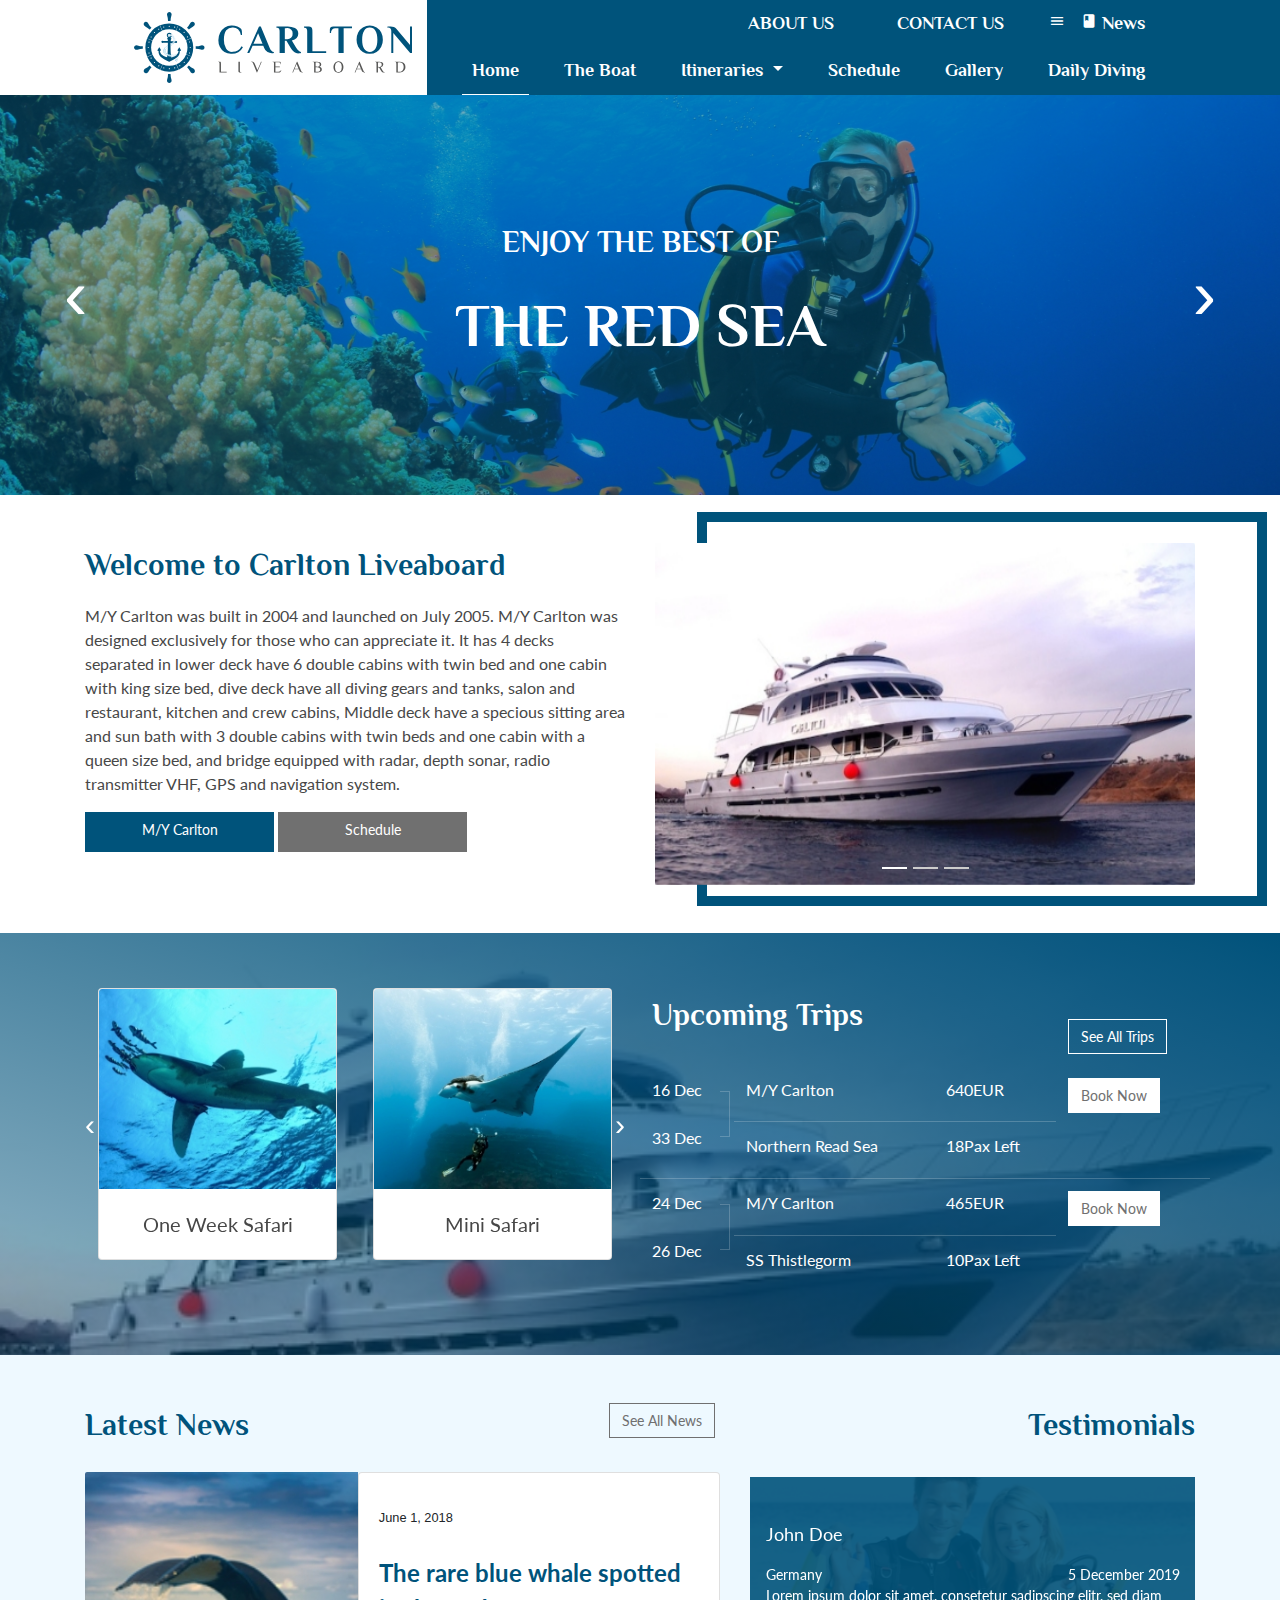
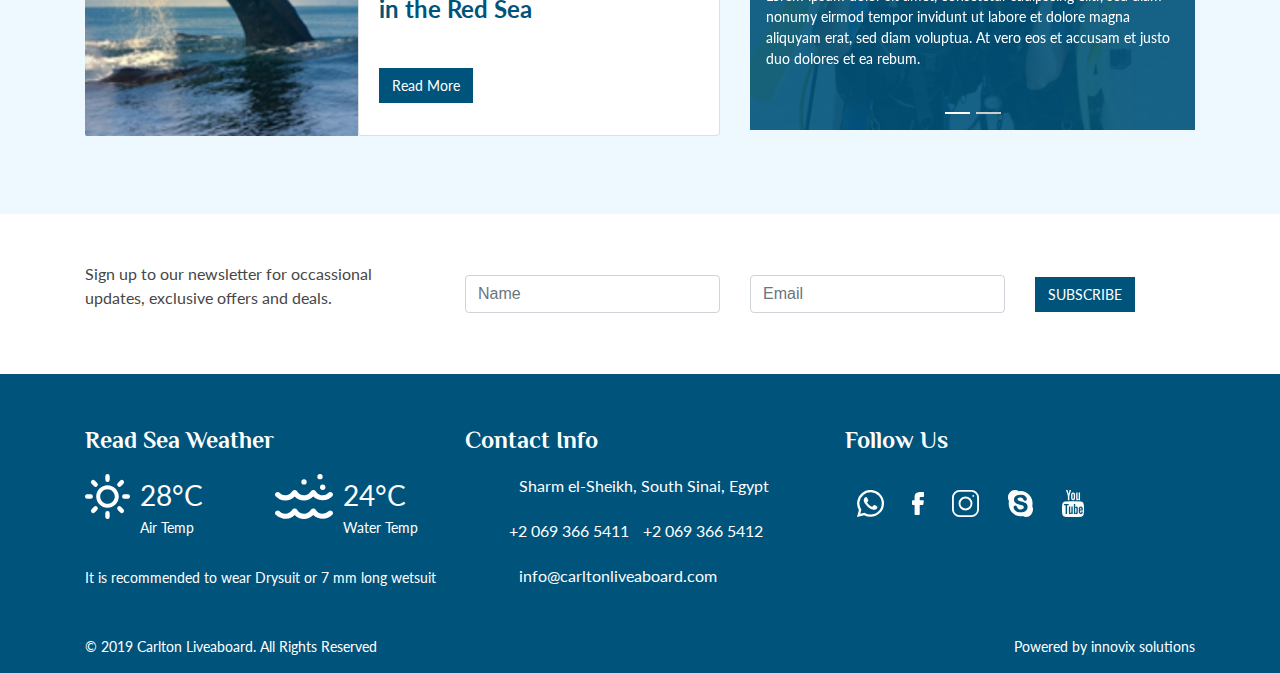
<file: carlton/index.html>
<!DOCTYPE html>

<html xmlns="http://www.w3.org/1999/xhtml">

<head>

    <!-- <link href="css/bootstrap.min.css" type="text/css" rel="stylesheet" /> -->
    <link rel="stylesheet" href="https://stackpath.bootstrapcdn.com/bootstrap/4.4.1/css/bootstrap.min.css" integrity="sha384-Vkoo8x4CGsO3+Hhxv8T/Q5PaXtkKtu6ug5TOeNV6gBiFeWPGFN9MuhOf23Q9Ifjh"
        crossorigin="anonymous">
    <link href="https://fonts.googleapis.com/icon?family=Material+Icons" rel="stylesheet">
    <link href="https://fonts.googleapis.com/css?family=Philosopher&display=swap" rel="stylesheet">
    <link href="https://fonts.googleapis.com/css?family=Lato&display=swap" rel="stylesheet">
    <link rel="stylesheet" href="css/owl.carousel.min.css">
    <link rel="stylesheet" href="css/owl.theme.default.min.css">
    <link href="css/carltonStyle.css" rel="stylesheet">
    <link href="css/responsive-md.css" rel="stylesheet">
    <link href="css/responsive-sm.css" rel="stylesheet">
    <meta name="viewport" content="width=device-width, initial-scale=1">

    <title>Carlton-Liveaboard</title>

    <link rel="apple-touch-icon" sizes="180x180" href="images/favicon/apple-touch-icon.png">
    <link rel="icon" type="image/png" sizes="32x32" href="images/favicon/favicon-32x32.png">
    <link rel="icon" type="image/png" sizes="16x16" href="images/favicon/favicon-16x16.png">
    <link rel="manifest" href="images/favicon/site.webmanifest">
    <link rel="mask-icon" href="images/favicon/safari-pinned-tab.svg" color="#5bbad5">
    <link rel="shortcut icon" href="images/favicon/favicon.ico">
    <meta name="apple-mobile-web-app-title" content="Carlton">
    <meta name="application-name" content="Carlton">
    <meta name="msapplication-TileColor" content="#ffc40d">
    <meta name="msapplication-config" content="images/favicon/browserconfig.xml">
    <meta name="theme-color" content="#ffffff">

</head>

<body>

    <!-- NavBar Section -->
    <div class="container-fluid">
        <nav class="navbar navbar-expand-lg">
            <div class="logo col-md-4 text-lg-right white-bg">
                <img src="images/Logo.svg" />
            </div>
            <div class="blue-bg">
                <button class="navbar-toggler" type="button" data-toggle="collapse" data-target="#navbarDropdown">
                    <img src="images/menu-icon.svg" />
                </button>
                <div class="collapse navbar-collapse" id="navbarDropdown">
                    <ul class="navbar-nav">
                        <li class="nav-item">
                            <a class="nav-link" href="#">
                                <img src="images/about-icon.svg" />ABOUT US</a>
                        </li>
                        <li class="nav-item">
                            <a class="nav-link" href="contact-us.html">
                                <img src="images/GPS-icon.svg" />CONTACT US</a>
                        </li>
                        <li class="nav-item">
                            <a class="nav-link" href="#">
                                <i class="material-icons">menu_book</i>
                                News</a>
                        </li>
                    </ul>
                    <ul class="navbar-nav">
                        <li class="nav-item">
                            <a class="nav-link current" href="#">Home</a>
                        </li>
                        <li class="nav-item">
                            <a class="nav-link" href="boat.html">The Boat</a>
                        </li>
                        <li class="nav-item dropdown">
                            <a class="nav-link dropdown-toggle" href="#" data-toggle="dropdown">
                                Itineraries
                            </a>
                            <div class="dropdown-menu">
                                <a class="dropdown-item" href="north.html">North</a>
                                <a class="dropdown-item" href="#">somthing</a>
                                <a class="dropdown-item" href="#">Something else here</a>
                            </div>
                        </li>
                        <li class="nav-item">
                            <a class="nav-link" href="schedule.html">Schedule</a>
                        </li>
                        <li class="nav-item">
                            <a class="nav-link" href="#">Gallery</a>
                        </li>
                        <li class="nav-item">
                            <a class="nav-link" href="daily-diving.html">Daily Diving</a>
                        </li>
                    </ul>
                </div>
            </div>
        </nav>
    </div>


    <!-- Main Section -->
    <div class="main-carousel">
        <div class="one-item owl-carousel owl_dots-none overlay owl_nav-block">
            <div class="item">
                <img src="images/mainBg.jpg">
                <div class="carousel-caption title-font center-text">
                    <p>ENJOY THE BEST OF</p>
                    <strong>THE RED SEA</strong>
                </div>
            </div>
            <div class="item">
                <img src="images/mainBg.jpg">
                <div class="carousel-caption title-font center-text">
                    <p>ENJOY THE BEST OF</p>
                    <strong>THE RED SEA</strong>
                </div>
            </div>
        </div>
    </div>


    <!-- Welcome Section -->
    <section class="container welcome-section py-5">
        <div class="row">
            <div class="col-lg-6">
                <p class="title-font">Welcome to Carlton Liveaboard</p>
                <p class="content-font">
                    M/Y Carlton was built in 2004 and launched on July 2005. M/Y Carlton was designed exclusively for those who can appreciate
                    it. It has 4 decks separated in lower deck have 6 double cabins with twin bed and one cabin with king
                    size bed, dive deck have all diving gears and tanks, salon and restaurant, kitchen and crew cabins, Middle
                    deck have a specious sitting area and sun bath with 3 double cabins with twin beds and one cabin with
                    a queen size bed, and bridge equipped with radar, depth sonar, radio transmitter VHF, GPS and navigation
                    system.
                </p>
                <a href="#" class="btn-wide btn btn-radius-non btn-blue">M/Y Carlton</a>
                <a href="#" class="btn-wide btn btn-radius-non btn-gray">Schedule</a>
            </div>
            <div class="one-item-dots owl-carousel center-dots owl_dots-block carlton-carousel col-md-6">
                <div class="item">
                    <img src="images/carlton.jpg">
                </div>
                <div class="item">
                    <img src="images/carlton.jpg">
                </div>
                <div class="item">
                    <img src="images/carlton.jpg">
                </div>
            </div>
        </div>
    </section>

    <!-- Trips Section -->
    <div class="tripsSection py-5">
        <section class="container">
            <div class="row">
                <div class="col-lg-6">
                    <div class="two-item trips-carousel owl-carousel owl_dots-none owl_nav-block">
                        <div class="item">
                            <a href="#" class="btn">
                                <div class="card">
                                    <img src="images/shark.jpg" class="card-img-top">
                                    <div class="card-body content-font">One Week Safari</div>
                                </div>
                            </a>
                        </div>
                        <div class="item">
                            <a href="#" class="btn">
                                <div class="card">
                                    <img src="images/manta.jpg" class="card-img-top">
                                    <div class="card-body content-font">Mini Safari</div>
                                </div>
                            </a>
                        </div>
                        <div class="item">
                            <a href="#" class="btn">
                                <div class="card">
                                    <img src="images/manta.jpg" class="card-img-top">
                                    <div class="card-body content-font">Mini Safari</div>
                                </div>
                            </a>
                        </div>
                    </div>
                </div>
                <div class="col-lg-6 p-0">
                    <table class="table table-borderless">
                        <thead>
                            <tr>
                                <th colspan="2">
                                    <p class="title-font">Upcoming Trips</p>
                                </th>
                                <th></th>
                                <th>
                                    <a href="#" class="btn-ghost btn btn-radius-non">See All Trips</a>
                                </th>
                            </tr>
                        </thead>
                        <tbody class="content-font">
                            <tr>
                                <td rowspan="2">
                                    <p>
                                        <span>16 Dec</span>
                                        <br/>
                                        <br/>
                                        <span>33 Dec</span>
                                </td>
                                <td>M/Y Carlton</td>
                                <td>640EUR</td>
                                <td rowspan="2">
                                    <button class="btn btn-radius-non btn-white">Book Now</button>
                                </td>
                            </tr>
                            <tr>
                                <td>Northern Read Sea</td>
                                <td>18Pax Left</td>
                            </tr>
                            <tr>
                                <td rowspan="2">
                                    <p>
                                        <span>24 Dec</span>
                                        <br/>
                                        <br/>
                                        <span>26 Dec</span>
                                    </p>
                                </td>
                                <td>M/Y Carlton</td>
                                <td>465EUR</td>
                                <td rowspan="2">
                                    <button class="btn btn-radius-non btn-white">Book Now</button>
                                </td>
                            </tr>
                            <tr>
                                <td>SS Thistlegorm</td>
                                <td>10Pax Left</td>
                            </tr>
                        </tbody>
                    </table>
                </div>
            </div>
        </section>
    </div>

    <!-- Latest News Section -->
    <div class="lightblue-bg">
        <div class="container py-5">
            <div class="latest-news display-flex row">
                <div class="col-lg-7">
                    <div class="latest-news-header display-flex pb-2">
                        <p class="title-font">Latest News</p>
                        <a href="#" class="btn-ghost btn btn-radius-non">See All News</a>
                    </div>
                    <div class="display-flex news-card">
                        <img src="images/whale.jpg">
                        <div class="card">
                            <div class="card-body">
                                <small class="arial-16">June 1, 2018</small>
                                <br/>
                                <p class="content-font">The rare blue whale spotted in the Red Sea</p>
                                <br/>
                                <a href="#" class="btn btn-radius-non btn-blue">Read More</a>
                            </div>
                        </div>
                    </div>
                </div>
                <div class="col-lg-5">
                    <div class="testimonial">
                        <p class="title-font text-end">Testimonials</p>
                        <div class="testimonials-carousel">
                            <div class="one-item-dots owl-carousel center-dots overlay owl_dots-block">
                                <div class="item content-font">
                                    <img src="images/testimonialsBg.jpg" />
                                    <div class="center-text content-font px-3">
                                        <p>John Doe</p>
                                        <div class="display-flex">
                                            <span>Germany</span>
                                            <span>5 December 2019</span>
                                        </div>
                                        <p>
                                            Lorem ipsum dolor sit amet, consetetur sadipscing elitr, sed diam nonumy eirmod tempor invidunt ut labore et dolore magna
                                            aliquyam erat, sed diam voluptua. At vero eos et accusam et justo duo dolores
                                            et ea rebum.
                                        </p>
                                    </div>
                                </div>
                                <div class="item content-font">
                                    <img src="images/testimonialsBg.jpg" />
                                    <div class="center-text content-font px-3">
                                        <p>John Doe</p>
                                        <div class="display-flex">
                                            <span>Germany</span>
                                            <span>5 December 2019</span>
                                        </div>
                                        <p>
                                            Lorem ipsum dolor sit amet, consetetur sadipscing elitr, sed diam nonumy eirmod tempor invidunt ut labore et dolore magna
                                            aliquyam erat, sed diam voluptua. At vero eos et accusam et justo duo dolores
                                            et ea rebum.
                                        </p>
                                    </div>
                                </div>
                            </div>
                        </div>
                    </div>

                </div>
            </div>
        </div>
    </div>

    <!-- Subscrib Section -->
    <div class="container py-5">
        <div class="row">
            <form class="form-inline w-100">
                <div class="form-group content-font col-lg-4">
                    <p class="content-font">
                        Sign up to our newsletter for occassional updates, exclusive offers and deals.
                    </p>
                </div>
                <div class="form-group form-input py-2 col-lg-3">
                    <input type="text" placeholder="Name" class="form-control" />
                </div>
                <div class="form-group form-input py-2 col-lg-3">
                    <input type="email" placeholder="Email" class="form-control" />
                </div>
                <div class="form-group subscribe-btn col-2">
                    <button class="btn btn-radius-non btn-blue">SUBSCRIBE</button>
                </div>
            </form>
        </div>
    </div>

    <!-- Footer Section -->
    <footer>
        <div class="container">
            <div class="row">
                <div class="weather col-lg-4 py-5">
                    <p class="title-font">Read Sea Weather</p>
                    <div class="row">
                        <div class="col-sm-6 width-inherit">
                            <div class="air-temp">
                                <div>
                                    <img src="images/sun-icon.svg" />
                                </div>
                                <div class="degree">
                                    <p class="content-font">28°C</p>
                                    <small class="content-font">Air Temp</small>
                                </div>
                            </div>
                        </div>
                        <div class="col-sm-6 width-inherit">
                            <div class="water-temp">
                                <div>
                                    <img src="images/water-icon.svg" />
                                </div>
                                <div class="degree">
                                    <p class="content-font">24°C</p>
                                    <small class="content-font">Water Temp</small>
                                </div>
                            </div>
                        </div>
                    </div>
                    <small class="lato-14">It is recommended to wear Drysuit or 7 mm long wetsuit</small>
                </div>
                <div class="col-lg-4 pt-5">
                    <p class="title-font">Contact Info</p>
                    <div class="contact content-font">
                        <a href="#">
                            <img src="images/GPS-icon.svg" />
                            <span>Sharm el-Sheikh, South Sinai, Egypt</span>
                        </a>
                        <div>
                            <img src="images/phone-icon.svg" />
                            <span>+2 069 366 5411</span>
                            <span>+2 069 366 5412</span>
                        </div>
                        <a href="#">
                            <img src="images/message-icon.svg" />
                            <span>info@carltonliveaboard.com</span>
                        </a>
                    </div>
                </div>
                <div class="col-lg-4 followUs pt-5">
                    <p class="title-font">Follow Us</p>
                    <div class="followus-content py-3">
                        <a href="#">
                            <img src="images/whatsapp-icon.svg" />
                        </a>
                        <a href="#">
                            <img src="images/facebook-icon.svg" />
                        </a>
                        <a href="#">
                            <img src="images/insta-icon.svg" />
                        </a>
                        <a href="#">
                            <img src="images/skype-icon.svg" />
                        </a>
                        <a href="#">
                            <img src="images/youtube-icon.svg" />
                        </a>
                    </div>
                </div>
            </div>
            <div class="copyright">
                <div class="display-flex w-100 mt-5 content-font">
                    <div class="order-2 order-md-1">
                        <p>© 2019 Carlton Liveaboard. All Rights Reserved</p>
                    </div>
                    <div class="order-1 order-md-2">
                        <a href="#" target="_blank">Powered by innovix solutions</a>
                    </div>
                </div>
            </div>
        </div>
    </footer>


    <script src="js/jquery.js"></script>
    <script src="js/bootstrap.min.js"></script>
    <script src="js/owl.carousel.min.js"></script>
    <script>
        $(document).ready(function () {
            $(".navbar-toggler").click(function () {
                $(".collapse").collapse('toggle');
            });
            $('.one-item').owlCarousel({
                margin: 10,
                responsiveClass: true,
                responsive: {
                    0: {
                        items: 1
                    },
                    1000: {
                        items: 1
                    }
                }
            });
            $('.one-item-dots').owlCarousel({
                items: 1,
                margin: 10,
                autoplay: true,
                autoHeight: true
            });
            // $('.one-item-dots').owlCarousel({
            //     autoplay: true,
            //     margin: 10,

            //     responsiveClass: true,
            //     responsive: {
            //         0: {
            //             items: 1
            //         }
            //     }
            // });
            $('.two-item').owlCarousel({

                margin: 10,
                responsiveClass: true,
                responsive: {
                    0: {
                        items: 1,
                        nav: true
                    },
                    600: {
                        items: 2,
                        nav: true
                    }
                }
            })
        });

    </script>
</body>

</html>
</file>
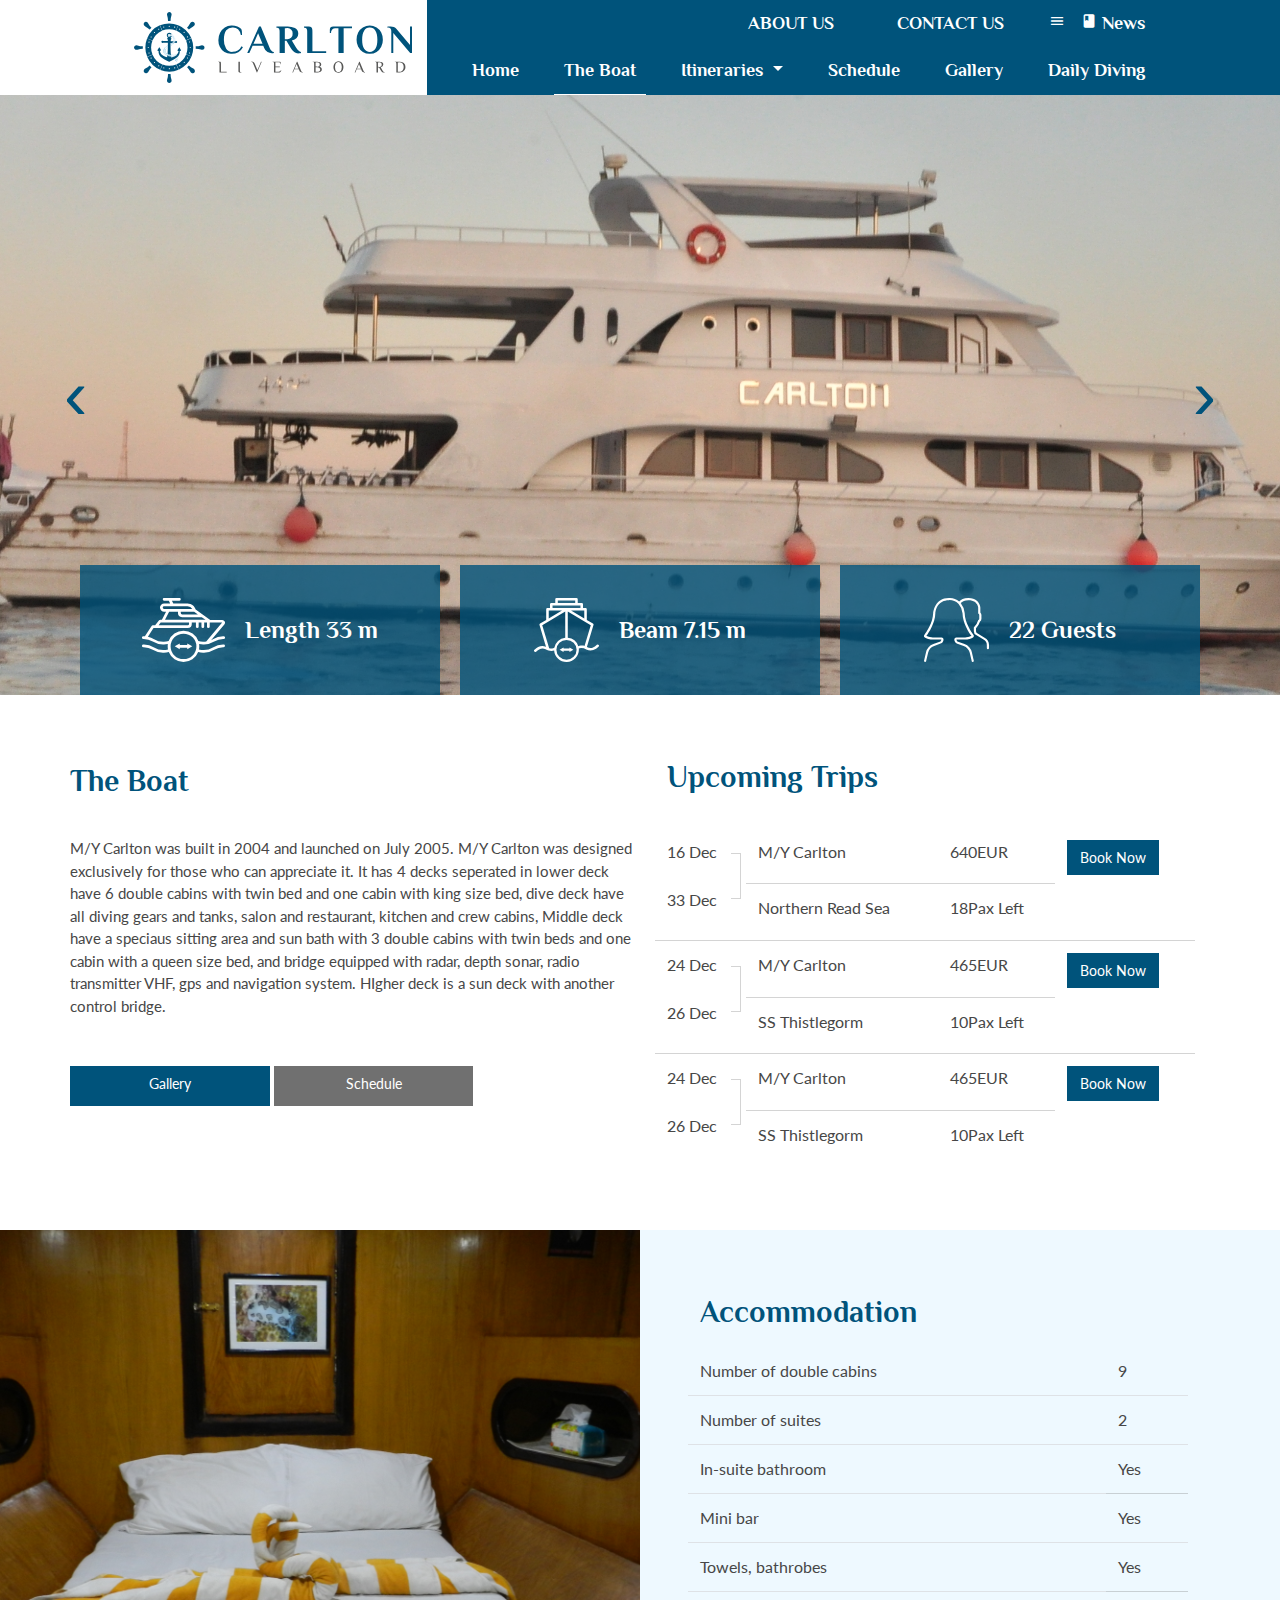
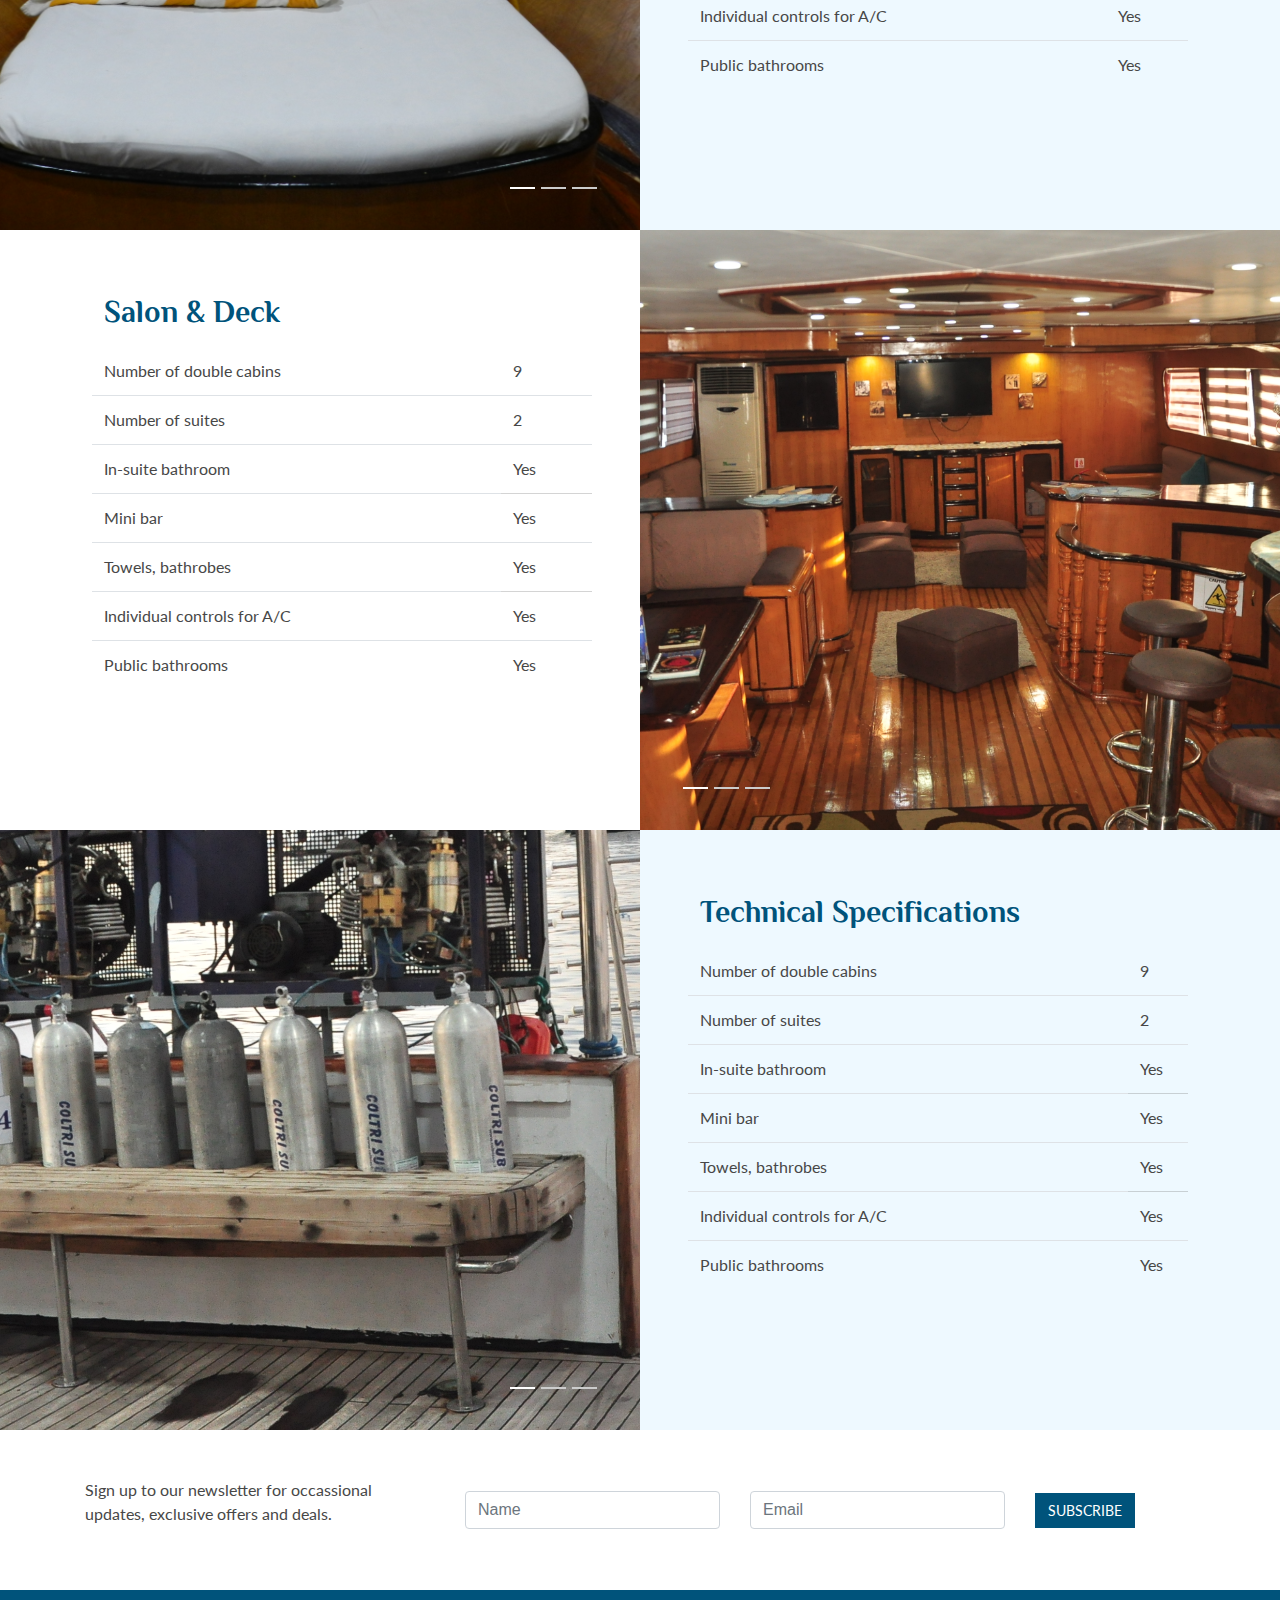
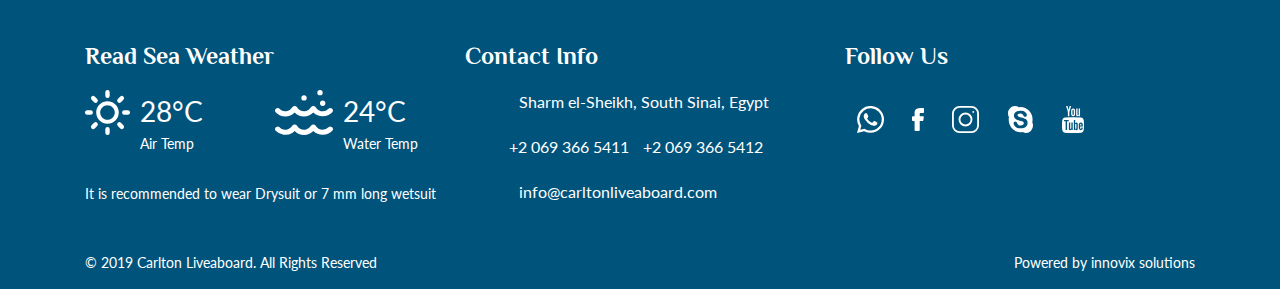
<file: carlton/boat.html>
<!DOCTYPE html>

<html xmlns="http://www.w3.org/1999/xhtml">

<head>
    <!-- <link href="css/bootstrap.min.css" type="text/css" rel="stylesheet" /> -->
    <link rel="stylesheet" href="https://stackpath.bootstrapcdn.com/bootstrap/4.4.1/css/bootstrap.min.css" integrity="sha384-Vkoo8x4CGsO3+Hhxv8T/Q5PaXtkKtu6ug5TOeNV6gBiFeWPGFN9MuhOf23Q9Ifjh"
        crossorigin="anonymous">
    <link href="https://fonts.googleapis.com/icon?family=Material+Icons" rel="stylesheet">
    <link href="https://fonts.googleapis.com/css?family=Philosopher&display=swap" rel="stylesheet">
    <link href="https://fonts.googleapis.com/css?family=Lato&display=swap" rel="stylesheet">
    <link rel="stylesheet" href="css/owl.carousel.min.css">
    <link rel="stylesheet" href="css/owl.theme.default.min.css">
    <link href="css/carltonStyle.css" rel="stylesheet">
    <link href="css/boatStyle.css" rel="stylesheet">
    <link href="css/responsive-md.css" rel="stylesheet">
    <link href="css/responsive-sm.css" rel="stylesheet">
    <meta name="viewport" content="width=device-width, initial-scale=1">

    <title>The Boat</title>


    <link rel="apple-touch-icon" sizes="180x180" href="images/favicon/apple-touch-icon.png">
    <link rel="icon" type="image/png" sizes="32x32" href="images/favicon/favicon-32x32.png">
    <link rel="icon" type="image/png" sizes="16x16" href="images/favicon/favicon-16x16.png">
    <link rel="manifest" href="images/favicon/site.webmanifest">
    <link rel="mask-icon" href="images/favicon/safari-pinned-tab.svg" color="#5bbad5">
    <link rel="shortcut icon" href="images/favicon/favicon.ico">
    <meta name="apple-mobile-web-app-title" content="Carlton">
    <meta name="application-name" content="Carlton">
    <meta name="msapplication-TileColor" content="#ffc40d">
    <meta name="msapplication-config" content="images/favicon/browserconfig.xml">
    <meta name="theme-color" content="#ffffff">

</head>

<body>

    <!-- NavBar Section -->
    <div class="container-fluid">
        <nav class="navbar navbar-expand-lg">
            <div class="logo col-md-4 text-lg-right white-bg">
                <img src="images/Logo.svg" />
            </div>
            <div class="blue-bg">
                <button class="navbar-toggler" type="button" data-toggle="collapse" data-target="#navbarDropdown">
                    <img src="images/menu-icon.svg" />
                </button>
                <div class="collapse navbar-collapse" id="navbarDropdown">
                    <ul class="navbar-nav">
                        <li class="nav-item">
                            <a class="nav-link" href="#">
                                <img src="images/about-icon.svg" />ABOUT US</a>
                        </li>
                        <li class="nav-item">
                            <a class="nav-link" href="contact-us.html">
                                <img src="images/GPS-icon.svg" />CONTACT US</a>
                        </li>
                        <li class="nav-item">
                            <a class="nav-link" href="#">
                                <i class="material-icons">menu_book</i>
                                News</a>
                        </li>
                    </ul>
                    <ul class="navbar-nav">
                        <li class="nav-item">
                            <a class="nav-link" href="index.html">Home</a>
                        </li>
                        <li class="nav-item">
                            <a class="nav-link current" href="boat.html">The Boat</a>
                        </li>
                        <li class="nav-item dropdown">
                            <a class="nav-link dropdown-toggle" href="#" data-toggle="dropdown">
                                Itineraries
                            </a>
                            <div class="dropdown-menu">
                                <a class="dropdown-item" href="north.html">North</a>
                                <a class="dropdown-item" href="#">somthing</a>
                                <a class="dropdown-item" href="#">Something else here</a>
                            </div>
                        </li>
                        <li class="nav-item">
                            <a class="nav-link" href="schedule.html">Schedule</a>
                        </li>
                        <li class="nav-item">
                            <a class="nav-link" href="#">Gallery</a>
                        </li>
                        <li class="nav-item">
                            <a class="nav-link" href="daily-diving.html">Daily Diving</a>
                        </li>
                    </ul>
                </div>
            </div>
        </nav>
    </div>


    <!---main carousel-->
    <div class="boat-carousel">
        <div class="one-item owl-carousel owl_dots-none owl_nav-block">
            <div class="item">
                <img src="images/boat-carousel.jpg">
                <div class="container position-relative">
                    <div class="row justify-content-center">
                        <div class="carousel-caption">
                            <div class="overlay display-flex justify-content-center">
                                <div class="svg-width">
                                    <img src="images/length.svg">
                                </div>
                                <strong class="title-font">Length 33 m</strong>
                            </div>
                            <div class="overlay display-flex justify-content-center">
                                <div class="svg-width">
                                    <img src="images/beam.svg">
                                </div>
                                <strong class="title-font">Beam 7.15 m</strong>
                            </div>
                            <div class="overlay display-flex justify-content-center">
                                <div class="svg-width">
                                    <img src="images/guests.svg">
                                </div>
                                <strong class="title-font"> 22 Guests</strong>
                            </div>
                        </div>
                    </div>
                </div>
            </div>
            <div class="item">
                <img src="images/boat-carousel.jpg">
                <div class="container position-relative">
                    <div class="row justify-content-center">
                        <div class="carousel-caption">
                            <div class="overlay display-flex justify-content-center">
                                <div class="svg-width">
                                    <img src="images/length.svg">
                                </div>
                                <strong class="title-font">Length 33 m</strong>
                            </div>
                            <div class="overlay display-flex justify-content-center">
                                <div class="svg-width">
                                    <img src="images/beam.svg">
                                </div>
                                <strong class="title-font">Beam 7.15 m</strong>
                            </div>
                            <div class="overlay display-flex justify-content-center">
                                <div class="svg-width">
                                    <img src="images/guests.svg">
                                </div>
                                <strong class="title-font"> 22 Guests</strong>
                            </div>
                        </div>
                    </div>
                </div>
            </div>
        </div>
    </div>

    <!--the boat section-->
    <section class="container boat-section py-5">
        <div class="row">
            <div class="col-lg-6 col-sm-12 p-0 boat-content">
                <p class="title-font mt-3">The Boat</p>
                <p class="content-font">
                    M/Y Carlton was built in 2004 and launched on July 2005. M/Y Carlton was designed exclusively for those who can appreciate
                    it. It has 4 decks seperated in lower deck have 6 double cabins with twin bed and one cabin with king
                    size bed, dive deck have all diving gears and tanks, salon and restaurant, kitchen and crew cabins, Middle
                    deck have a speciaus sitting area and sun bath with 3 double cabins with twin beds and one cabin with
                    a queen size bed, and bridge equipped with radar, depth sonar, radio transmitter VHF, gps and navigation
                    system. HIgher deck is a sun deck with another control bridge.
                </p>
                <a href="#" class="btn-wide btn btn-radius-non btn-blue">Gallery</a>
                <a href="#" class="btn-wide btn btn-radius-non btn-gray">Schedule</a>
            </div>
            <div class="col-lg-6 col-sm-12 padding-margin">
                <table class="table table-borderless">
                    <thead>
                        <tr>
                            <th colspan="2">
                                <p class="title-font">Upcoming Trips</p>
                            </th>
                            <th></th>
                            <th></th>
                        </tr>
                    </thead>
                    <tbody class="content-font">
                        <tr>
                            <td rowspan="2">
                                <p>
                                    <span>16 Dec</span>
                                    <br/>
                                    <br/>
                                    <span>33 Dec</span>
                            </td>
                            <td>M/Y Carlton</td>
                            <td>640EUR</td>
                            <td rowspan="2">
                                <button class="btn btn-radius-non btn-blue">Book Now</button>
                            </td>
                        </tr>
                        <tr>
                            <td>Northern Read Sea</td>
                            <td>18Pax Left</td>
                        </tr>
                        <tr>
                            <td rowspan="2">
                                <p>
                                    <span>24 Dec</span>
                                    <br/>
                                    <br/>
                                    <span>26 Dec</span>
                                </p>
                            </td>
                            <td>M/Y Carlton</td>
                            <td>465EUR</td>
                            <td rowspan="2">
                                <button class="btn btn-radius-non btn-blue">Book Now</button>
                            </td>
                        </tr>
                        <tr>
                            <td>SS Thistlegorm</td>
                            <td>10Pax Left</td>
                        </tr>
                        <tr>
                            <td rowspan="2">
                                <p>
                                    <span>24 Dec</span>
                                    <br/>
                                    <br/>
                                    <span>26 Dec</span>
                                </p>
                            </td>
                            <td>M/Y Carlton</td>
                            <td>465EUR</td>
                            <td rowspan="2">
                                <button class="btn btn-radius-non btn-blue">Book Now</button>
                            </td>
                        </tr>
                        <tr>
                            <td>SS Thistlegorm</td>
                            <td>10Pax Left</td>
                        </tr>
                    </tbody>
                </table>
            </div>
        </div>
    </section>

    <!---accommodation section-->
    <section class="container-fluid lightblue-bg py-5">
        <div class="row row-0">
            <div class="col-lg-6 col-sm-12 p-0">
                <div class="one-item-dots owl-carousel img-carousel right-dots owl_dots-block">
                    <div class="item">
                        <img src="images/accommodation.png">
                    </div>
                    <div class="item">
                        <img src="images/accommodation.png">
                    </div>
                    <div class="item">
                        <img src="images/accommodation.png">
                    </div>
                </div>
            </div>
            <div class="col-lg-6 col-sm-12 py-5 px-5 padding-margin">
                <table class="table table-width">
                    <thead>
                        <tr>
                            <th class="title-font border-non">Accommodation</th>
                        </tr>
                    </thead>
                    <tbody class="content-font">
                        <tr>
                            <td class="border-non">Number of double cabins</td>
                            <td class="border-non">9</td>
                        </tr>
                        <tr>
                            <td>Number of suites</td>
                            <td>2</td>
                        </tr>
                        <tr>
                            <td>In-suite bathroom</td>
                            <td>Yes</td>
                        </tr>
                        <tr>
                            <td>Mini bar</td>
                            <td>Yes</td>
                        </tr>
                        <tr>
                            <td>Towels, bathrobes</td>
                            <td>Yes</td>
                        </tr>
                        <tr>
                            <td>Individual controls for A/C</td>
                            <td>Yes</td>
                        </tr>
                        <tr>
                            <td>Public bathrooms</td>
                            <td>Yes</td>
                        </tr>
                    </tbody>
                </table>
            </div>
        </div>
    </section>

    <!---Salon & Deck Section-->
    <section class="container-fluid salon-section">
        <div class="row row-0">
            <div class="col-lg-6 col-sm-12 py-5 px-5 padding-margin order-2 order-lg-1">
                <table class="table table-width">
                    <thead>
                        <tr>
                            <th class="title-font border-non">Salon & Deck</th>
                        </tr>
                    </thead>
                    <tbody class="content-font">
                        <tr>
                            <td class="border-non">Number of double cabins</td>
                            <td class="border-non">9</td>
                        </tr>
                        <tr>
                            <td>Number of suites</td>
                            <td>2</td>
                        </tr>
                        <tr>
                            <td>In-suite bathroom</td>
                            <td>Yes</td>
                        </tr>
                        <tr>
                            <td>Mini bar</td>
                            <td>Yes</td>
                        </tr>
                        <tr>
                            <td>Towels, bathrobes</td>
                            <td>Yes</td>
                        </tr>
                        <tr>
                            <td>Individual controls for A/C</td>
                            <td>Yes</td>
                        </tr>
                        <tr>
                            <td>Public bathrooms</td>
                            <td>Yes</td>
                        </tr>
                    </tbody>
                </table>
            </div>
            <div class="col-lg-6 col-sm-12 p-0 order-1 order-lg-2">
                <div class="one-item-dots owl-carousel left-dots img-carousel owl_dots-block">
                    <div class="item">
                        <img src="images/salon.png">
                    </div>
                    <div class="item">
                        <img src="images/salon.png">
                    </div>
                    <div class="item">
                        <img src="images/salon.png">
                    </div>
                </div>
            </div>

        </div>
    </section>

    <!---Technical Specifications-->
    <section class="container-fluid lightblue-bg">
        <div class="row row-0">
            <div class="col-lg-6 col-sm-12 p-0">
                <div class="one-item-dots owl-carousel right-dots  img-carousel owl_dots-block">
                    <div class="item">
                        <img src="images/technical.png">
                    </div>
                    <div class="item">
                        <img src="images/technical.png">
                    </div>
                    <div class="item">
                        <img src="images/technical.png">
                    </div>
                </div>
            </div>

            <div class="col-lg-6 col-sm-12 padding-margin py-5 px-5">
                <table class="table table-width">
                    <thead>
                        <tr>
                            <th class="title-font border-non">Technical Specifications</th>
                        </tr>
                    </thead>
                    <tbody class="content-font">
                        <tr>
                            <td class="border-non">Number of double cabins</td>
                            <td class="border-non">9</td>
                        </tr>
                        <tr>
                            <td>Number of suites</td>
                            <td>2</td>
                        </tr>
                        <tr>
                            <td>In-suite bathroom</td>
                            <td>Yes</td>
                        </tr>
                        <tr>
                            <td>Mini bar</td>
                            <td>Yes</td>
                        </tr>
                        <tr>
                            <td>Towels, bathrobes</td>
                            <td>Yes</td>
                        </tr>
                        <tr>
                            <td>Individual controls for A/C</td>
                            <td>Yes</td>
                        </tr>
                        <tr>
                            <td>Public bathrooms</td>
                            <td>Yes</td>
                        </tr>
                    </tbody>
                </table>
            </div>
        </div>
    </section>

    <!-- Subscrib Section -->
    <div class="container py-5">
        <div class="row">
            <form class="form-inline w-100">
                <div class="form-group content-font col-lg-4">
                    <p class="content-font">
                        Sign up to our newsletter for occassional updates, exclusive offers and deals.
                    </p>
                </div>
                <div class="form-group form-input py-2 col-lg-3">
                    <input type="text" placeholder="Name" class="form-control" />
                </div>
                <div class="form-group form-input py-2 col-lg-3">
                    <input type="email" placeholder="Email" class="form-control" />
                </div>
                <div class="form-group subscribe-btn col-2">
                    <button class="btn btn-radius-non btn-blue">SUBSCRIBE</button>
                </div>
            </form>
        </div>
    </div>

    <!-- Footer Section -->
    <footer>
        <div class="container">
            <div class="row">
                <div class="weather col-lg-4 py-5">
                    <p class="title-font">Read Sea Weather</p>
                    <div class="row">
                        <div class="col-sm-6 width-inherit">
                            <div class="air-temp">
                                <div>
                                    <img src="images/sun-icon.svg" />
                                </div>
                                <div class="degree">
                                    <p class="content-font">28°C</p>
                                    <small class="content-font">Air Temp</small>
                                </div>
                            </div>
                        </div>
                        <div class="col-sm-6 width-inherit">
                            <div class="water-temp">
                                <div>
                                    <img src="images/water-icon.svg" />
                                </div>
                                <div class="degree">
                                    <p class="content-font">24°C</p>
                                    <small class="content-font">Water Temp</small>
                                </div>
                            </div>
                        </div>
                    </div>
                    <small class="lato-14">It is recommended to wear Drysuit or 7 mm long wetsuit</small>
                </div>
                <div class="col-lg-4 pt-5">
                    <p class="title-font">Contact Info</p>
                    <div class="contact content-font">
                        <a href="#">
                            <img src="images/GPS-icon.svg" />
                            <span>Sharm el-Sheikh, South Sinai, Egypt</span>
                        </a>
                        <div>
                            <img src="images/phone-icon.svg" />
                            <span>+2 069 366 5411</span>
                            <span>+2 069 366 5412</span>
                        </div>
                        <a href="#">
                            <img src="images/message-icon.svg" />
                            <span>info@carltonliveaboard.com</span>
                        </a>
                    </div>
                </div>
                <div class="col-lg-4 followUs pt-5">
                    <p class="title-font">Follow Us</p>
                    <div class="followus-content py-3">
                        <a href="#">
                            <img src="images/whatsapp-icon.svg" />
                        </a>
                        <a href="#">
                            <img src="images/facebook-icon.svg" />
                        </a>
                        <a href="#">
                            <img src="images/insta-icon.svg" />
                        </a>
                        <a href="#">
                            <img src="images/skype-icon.svg" />
                        </a>
                        <a href="#">
                            <img src="images/youtube-icon.svg" />
                        </a>
                    </div>
                </div>
            </div>
            <div class="copyright">
                <div class="display-flex w-100 mt-5 content-font">
                    <div class="order-2 order-md-1">
                        <p>© 2019 Carlton Liveaboard. All Rights Reserved</p>
                    </div>
                    <div class="order-1 order-md-2">
                        <a href="#" target="_blank">Powered by innovix solutions</a>
                    </div>
                </div>
            </div>
        </div>
    </footer>

    <script src="js/jquery.js"></script>
    <script src="js/bootstrap.min.js"></script>
    <script src="js/owl.carousel.min.js"></script>
    <script>
        $(document).ready(function () {
            $(".navbar-toggler").click(function () {
                $(".collapse").collapse('toggle');
            });
            $('.one-item').owlCarousel({
                margin: 10,
                responsiveClass: true,
                responsive: {
                    0: {
                        items: 1
                    },
                    1000: {
                        items: 1
                    }
                }
            })
            $('.one-item-dots').owlCarousel({
                autoplay: true,
                responsiveClass: true,
                responsive: {
                    0: {
                        items: 1
                    },
                    1000: {
                        items: 1
                    }
                }
            })
            $('.two-item').owlCarousel({
                margin: 10,
                responsiveClass: true,
                responsive: {
                    0: {
                        items: 1,
                        nav: true
                    },
                    600: {
                        items: 2,
                        nav: true
                    }
                }
            })
        });

    </script>
</body>

</html>
</file>
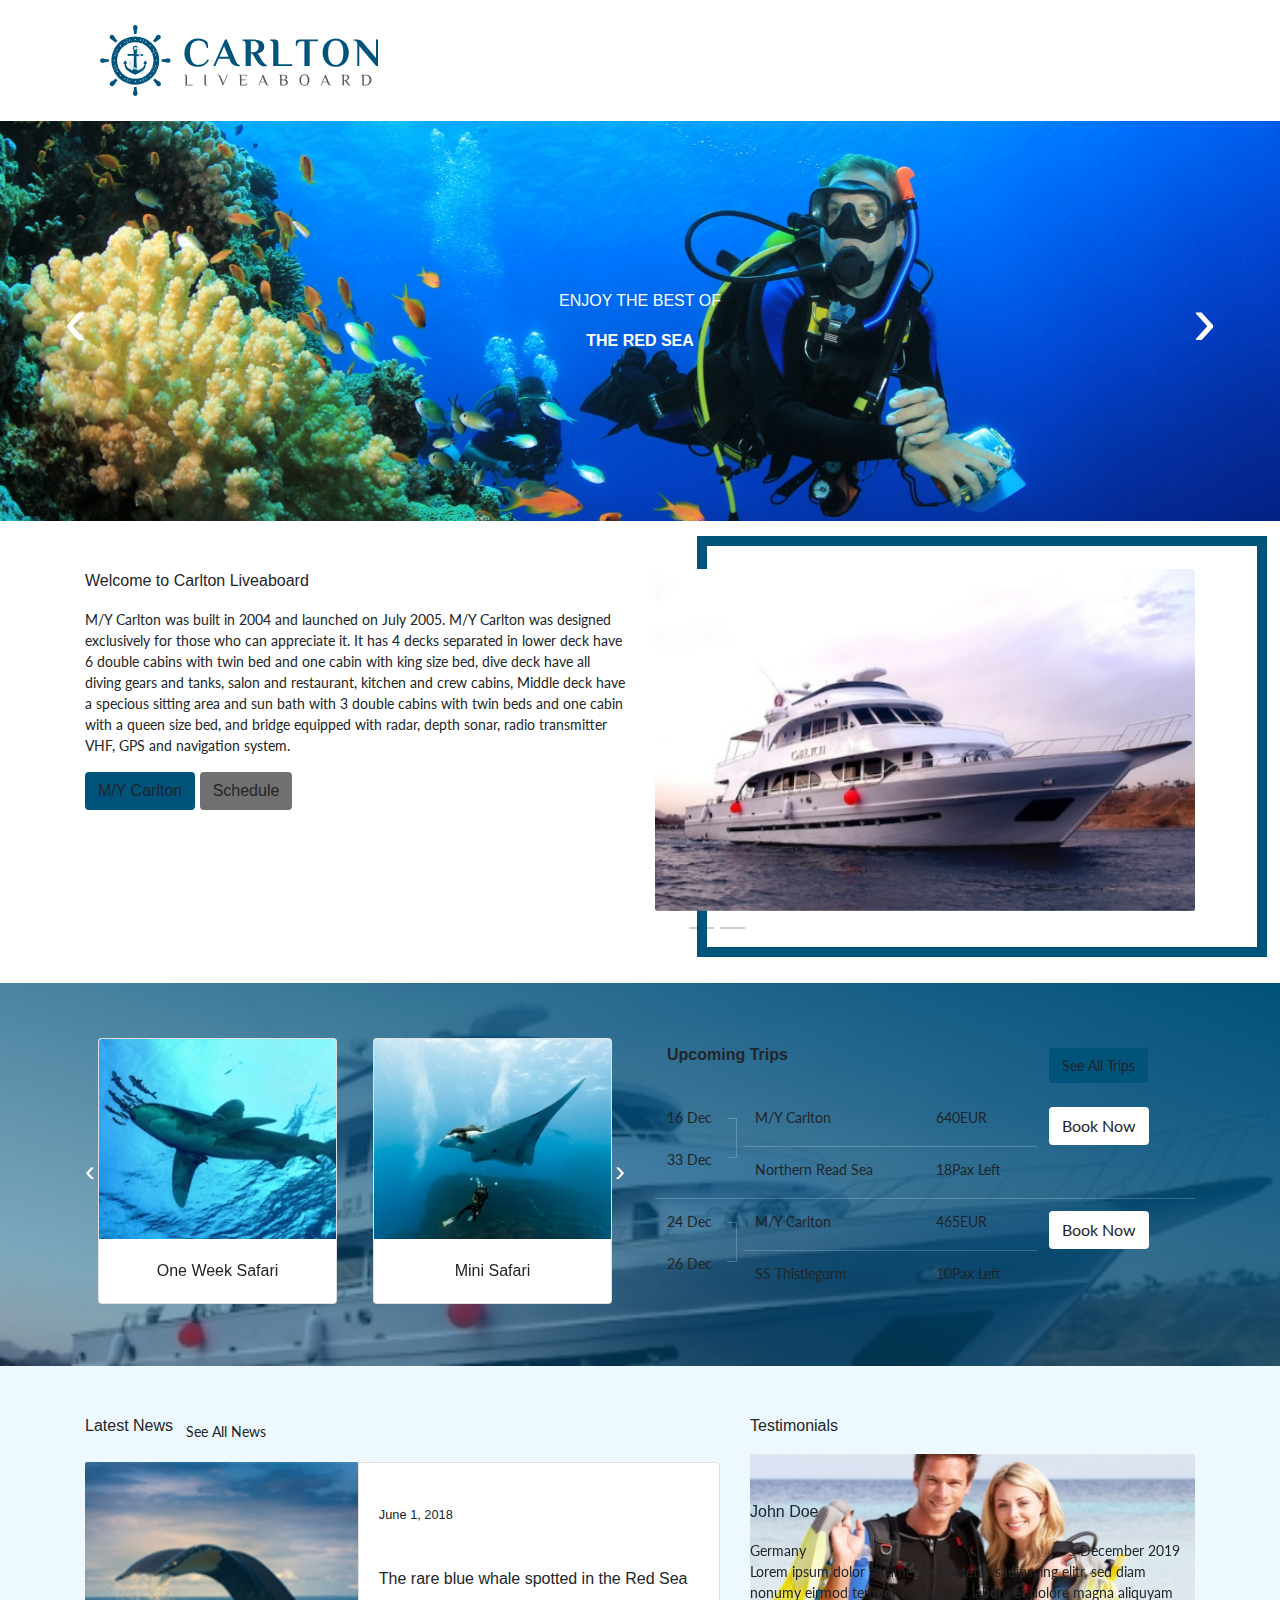
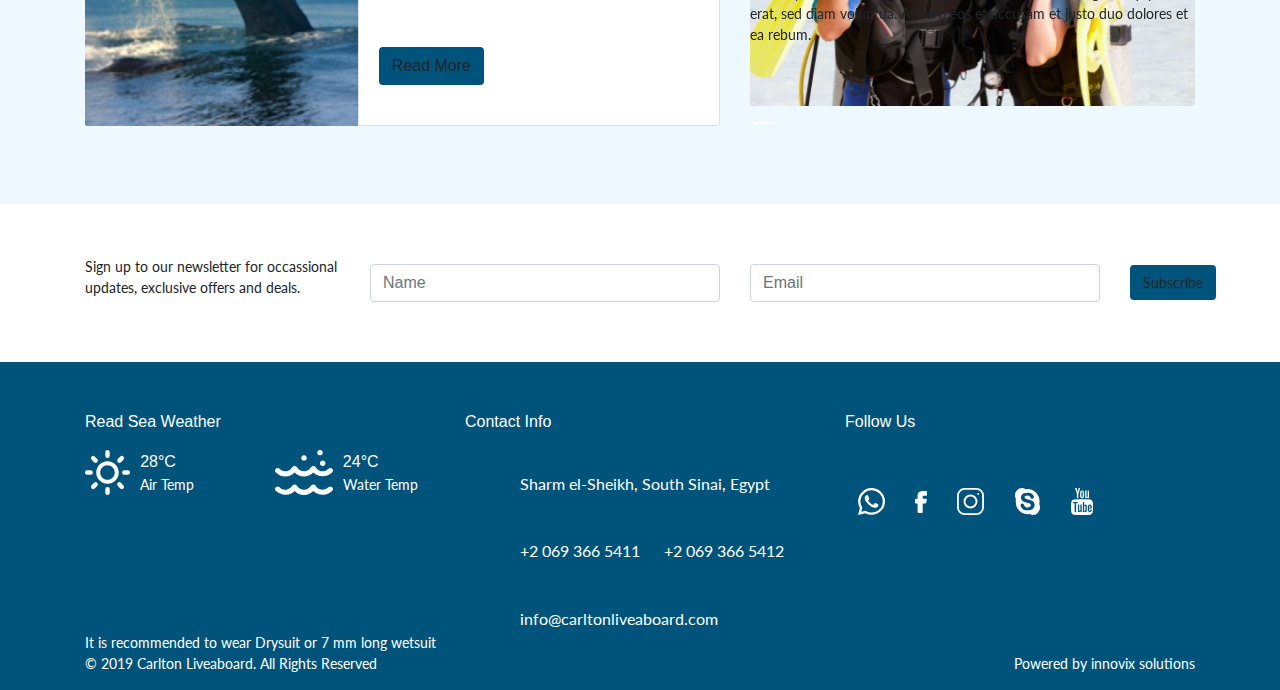
<file: carlton/carlton.html>
<!DOCTYPE html>

<html xmlns="http://www.w3.org/1999/xhtml">

<head>

    <!-- <link href="css/bootstrap.min.css" type="text/css" rel="stylesheet" /> -->
    <link rel="stylesheet" href="https://stackpath.bootstrapcdn.com/bootstrap/4.4.1/css/bootstrap.min.css" integrity="sha384-Vkoo8x4CGsO3+Hhxv8T/Q5PaXtkKtu6ug5TOeNV6gBiFeWPGFN9MuhOf23Q9Ifjh"
        crossorigin="anonymous">
    <link href="https://fonts.googleapis.com/css?family=Philosopher&display=swap" rel="stylesheet">
    <link href="https://fonts.googleapis.com/css?family=Lato&display=swap" rel="stylesheet">
    <link rel="stylesheet" href="css/owl.carousel.min.css">
    <link rel="stylesheet" href="css/owl.theme.default.min.css">
    <link href="css/carltonStyle.css" rel="stylesheet">
    <link href="css/responsive.css" rel="stylesheet">
    <meta name="viewport" content="width=device-width, initial-scale=1">

    <title>Carlton-Liveaboard</title>
</head>

<body>
    <!-- NavBar Section -->
    <div class="navbar-color">
        <div class="container">
            <nav class="navbar navbar-expand-lg">
                <div class="logo col-md-4">
                    <img src="images/Logo.svg" />
                </div>
                <button class="navbar-toggler" type="button" data-toggle="collapse" data-target="#navbarDropdown">
                    <!-- <span class="navbar-toggler-icon"></span> -->
                    <img src="images/menu-icon.svg" />
                </button>
                <div class="collapse navbar-collapse" id="navbarDropdown">
                    <ul class="navbar-nav">
                        <li class="nav-item">
                            <a class="nav-link" href="#">
                                <img src="images/about-icon.svg" />ABOUT US</a>
                        </li>
                        <li class="nav-item">
                            <a class="nav-link" href="#">
                                <img src="images/GPS-icon.svg" />CONTACT US</a>
                        </li>
                    </ul>
                    <ul class="navbar-nav">
                        <li class="nav-item">
                            <a class="nav-link" href="#">Home</a>
                        </li>
                        <li class="nav-item">
                            <a class="nav-link" href="#">The Boat</a>
                        </li>
                        <li class="nav-item dropdown">
                            <a class="nav-link dropdown-toggle" href="#" data-toggle="dropdown">
                                Itineraries
                            </a>
                            <div class="dropdown-menu">
                                <a class="dropdown-item" href="#">Action</a>
                                <a class="dropdown-item" href="#">Another action</a>
                                <a class="dropdown-item" href="#">Something else here</a>
                            </div>
                        </li>
                        <li class="nav-item">
                            <a class="nav-link" href="#">Schedule</a>
                        </li>
                        <li class="nav-item">
                            <a class="nav-link" href="#">Gallery</a>
                        </li>
                        <li class="nav-item">
                            <a class="nav-link" href="#">News</a>
                        </li>
                    </ul>
                </div>
            </nav>
        </div>
    </div>

    <!-- Main Section -->
    <div class="main-carousel">
        <div class="one-item owl-carousel carousel-overlay owl_nav-block">
            <div class="item">
                <img src="images/mainBg.jpg">
                <div class="carousel-caption philosopher white center-text">
                    <p class="philosopher-30">ENJOY THE BEST OF</p>
                    <strong class="philosopher-60">THE RED SEA</strong>
                </div>
            </div>
        </div>
    </div>

    <!-- Welcome Section -->
    <section class="container welcome-section py-5">
        <div class="row">
            <div class="col-lg-6 welcome-text blue">
                <p class="philosopher-30">Welcome to Carlton Liveaboard</p>
                <p class="lato-14">
                    M/Y Carlton was built in 2004 and launched on July 2005. M/Y Carlton was designed exclusively for those who can appreciate
                    it. It has 4 decks separated in lower deck have 6 double cabins with twin bed and one cabin with king
                    size bed, dive deck have all diving gears and tanks, salon and restaurant, kitchen and crew cabins, Middle
                    deck have a specious sitting area and sun bath with 3 double cabins with twin beds and one cabin with
                    a queen size bed, and bridge equipped with radar, depth sonar, radio transmitter VHF, GPS and navigation
                    system.
                </p>
                <a href="#" class="btn carlton-btn lato blue-bg white font-14">M/Y Carlton</a>
                <a href="#" class="btn schedual-btn lato gray-bg white font-14">Schedule</a>
            </div>
            <div class="one-item owl-carousel owl_dots-block carlton-carousel col-md-6">
                <div class="item">
                    <img src="images/carlton.jpg">
                </div>
                <div class="item">
                    <img src="images/carlton.jpg">
                </div>
                <div class="item">
                    <img src="images/carlton.jpg">
                </div>
            </div>
        </div>
    </section>

    <!-- Trips Section -->
    <div class="tripsSection py-5">
        <section class="container">
            <div class="row">
                <div class="col-lg-6">
                    <div class="two-item trips-carousel owl-carousel owl_nav-block">
                        <div class="item">
                            <a href="#" class="btn">
                                <div class="card">
                                    <img src="images/shark.jpg" class="card-img-top">
                                    <div class="card-body lato-20">One Week Safari</div>
                                </div>
                            </a>
                        </div>
                        <div class="item">
                            <a href="#" class="btn">
                                <div class="card">
                                    <img src="images/manta.jpg" class="card-img-top">
                                    <div class="card-body lato-20">Mini Safari</div>
                                </div>
                            </a>
                        </div>
                    </div>
                </div>
                <div class="col-lg-6">
                    <table class="table table-borderless">
                        <thead class="white">
                            <tr>
                                <th colspan="2">
                                    <p class="philosopher-30">Upcoming Trips</p>
                                </th>
                                <th></th>
                                <th>
                                    <a href="#" class="btn allTrips-btn blue-bg white lato-14">See All Trips</a>
                                </th>
                            </tr>
                        </thead>
                        <tbody class="lato-14">
                            <tr>
                                <td rowspan="2" class="white">
                                    <p>
                                        <span>16 Dec</span>
                                        <br/>
                                        <br/>
                                        <span>33 Dec</span>
                                </td>
                                <td class="white">M/Y Carlton</td>
                                <td class="white">640EUR</td>
                                <td rowspan="2">
                                    <a href="#" class="btn BookNow white-bg">Book Now</a>
                                </td>
                            </tr>
                            <tr class="white">
                                <td>Northern Read Sea</td>
                                <td>18Pax Left</td>
                            </tr>
                            <tr>
                                <td rowspan="2" class="white">
                                    <p>
                                        <span>24 Dec</span>
                                        <br/>
                                        <br/>
                                        <span>26 Dec</span>
                                    </p>
                                </td>
                                <td class="white">M/Y Carlton</td>
                                <td class="white">465EUR</td>
                                <td rowspan="2">
                                    <a href="#" class="btn BookNow white-bg">Book Now</a>
                                </td>
                            </tr>
                            <tr class="white">
                                <td>SS Thistlegorm</td>
                                <td>10Pax Left</td>
                            </tr>
                        </tbody>
                    </table>
                </div>
            </div>
        </section>
    </div>

    <!-- Latest News Section -->
    <div class="latestNews-bg lightblue-bg">
        <div class="container py-5">
            <div class="row">
                <div class="latest-news display-flex">
                    <div class="col-lg-7">
                        <div class="display-flex pb-2">
                            <p class="blue philosopher-30">Latest News</p>
                            <a href="#" class="btn gray lato-14">See All News</a>
                        </div>
                        <div class="display-flex news-card">
                            <img src="images/whale.jpg">
                            <div class="card">
                                <div class="card-body">
                                    <small class="arial-16">June 1, 2018</small>
                                    <br/>
                                    <p class="blue lato-24">The rare blue whale spotted in the Red Sea</p>
                                    <br/>
                                    <a href="#" class="btn white blue-bg lato font-14">Read More</a>
                                </div>
                            </div>
                        </div>
                    </div>
                    <div class="testimonial col-lg-5">
                        <p class="blue philosopher-30">Testimonials</p>
                        <div class="one-item owl-carousel carousel-overlay owl_dots-block">
                            <div class="testimonials-carousel">
                                <div class="item white">
                                    <img src="images/testimonialsBg.jpg" />
                                    <div class="center-text">
                                        <p class="lato-18">John Doe</p>
                                        <div class="display-flex lato-14">
                                            <span>Germany</span>
                                            <span>5 December 2019</span>
                                        </div>
                                        <p class="lato-14">
                                            Lorem ipsum dolor sit amet, consetetur sadipscing elitr, sed diam nonumy eirmod tempor invidunt ut labore et dolore magna
                                            aliquyam erat, sed diam voluptua. At vero eos et accusam et justo duo dolores
                                            et ea rebum.
                                        </p>
                                    </div>
                                </div>
                            </div>
                        </div>
                    </div>
                </div>
            </div>
        </div>
    </div>

    <!-- Subscrib Section -->
    <div class="container py-5">
        <div class="row">
            <form class="form-inline w-100">
                <div class="form-group form-text col-lg-3">
                    <p class="lato-14">
                        Sign up to our newsletter for occassional updates, exclusive offers and deals.
                    </p>
                </div>
                <div class="form-group form-input col-lg-4">
                    <input type="text" placeholder="Name" class="form-control" />
                </div>
                <div class="form-group form-input col-lg-4">
                    <input type="email" placeholder="Email" class="form-control" />
                </div>
                <div class="form-group subscribe-btn col-1">
                    <a href="#" class="btn white blue-bg lato-14">Subscribe</a>
                </div>
            </form>
        </div>
    </div>

    <!-- Footer Section -->
    <footer class="pt-5 white">
        <div class="container">
            <div class="row">
                <div class="weather col-lg-4 col-sm-6">
                    <p class="philosopher-24">Read Sea Weather</p>
                    <div class="row">
                        <div class="col-sm-6">
                            <div class="air-temp">
                                <div>
                                    <img src="images/sun-icon.svg" />
                                </div>
                                <div class="degree">
                                    <p class="lato-28">28°C</p>
                                    <small class="lato-14">Air Temp</small>
                                </div>
                            </div>
                        </div>
                        <div class="col-sm-6">
                            <div class="water-temp">
                                <div>
                                    <img src="images/water-icon.svg" />
                                </div>
                                <div class="degree lato">
                                    <p class="lato-28">24°C</p>
                                    <small class="lato-14">Water Temp</small>
                                </div>
                            </div>
                        </div>
                    </div>
                    <small class="lato-14">It is recommended to wear Drysuit or 7 mm long wetsuit</small>
                </div>
                <div class="col-lg-4 col-sm-6">
                    <p class="philosopher-24">Contact Info</p>
                    <div class="contact lato-14">
                        <a href="#" class="btn">
                            <img src="images/GPS-icon.svg" />
                            <span>Sharm el-Sheikh, South Sinai, Egypt</span>
                        </a>
                        <a href="#" class="btn">
                            <img src="images/phone-icon.svg" />
                            <span>+2 069 366 5411</span>
                            <span>+2 069 366 5412</span>
                        </a>
                        <a href="#" class="btn">
                            <img src="images/message-icon.svg" />
                            <span>info@carltonliveaboard.com</span>
                        </a>
                    </div>
                </div>
                <div class="col-lg-4 followUs">
                    <p class="philosopher-24">Follow Us</p>
                    <div class="followus-content py-3">
                        <a href="#" class="btn">
                            <img src="images/whatsapp-icon.svg" />
                        </a>
                        <a href="#" class="btn">
                            <img src="images/facebook-icon.svg" />
                        </a>
                        <a href="#" class="btn">
                            <img src="images/insta-icon.svg" />
                        </a>
                        <a href="#" class="btn">
                            <img src="images/skype-icon.svg" />
                        </a>
                        <a href="#" class="btn">
                            <img src="images/youtube-icon.svg" />
                        </a>
                    </div>
                </div>
            </div>
            <div class="copyright">
                <div class="display-flex w-100 lato-14">
                    <div>
                        <p>© 2019 Carlton Liveaboard. All Rights Reserved</p>
                    </div>
                    <div>
                        <p>Powered by innovix solutions</p>
                    </div>
                </div>
            </div>
        </div>
    </footer>



    <script src="js/jquery.js"></script>
    <script src="js/bootstrap.min.js"></script>
    <script src="js/owl.carousel.min.js"></script>
    <script>
        $(document).ready(function () {
            $(".navbar-toggler").click(function () {
                $(".collapse").collapse('toggle');
            });
            $('.one-item').owlCarousel({
                autoplay: true,
                margin: 10,
                responsiveClass: true,
                responsive: {
                    0: {
                        items: 1
                    },
                    1000: {
                        items: 1
                    }
                }
            })
            $('.two-item').owlCarousel({

                margin: 10,
                responsiveClass: true,
                responsive: {
                    0: {
                        items: 1,
                        nav: true
                    },
                    600: {
                        items: 2,
                        nav: true
                    }
                }
            })
        });

    </script>
</body>

</html>
</file>
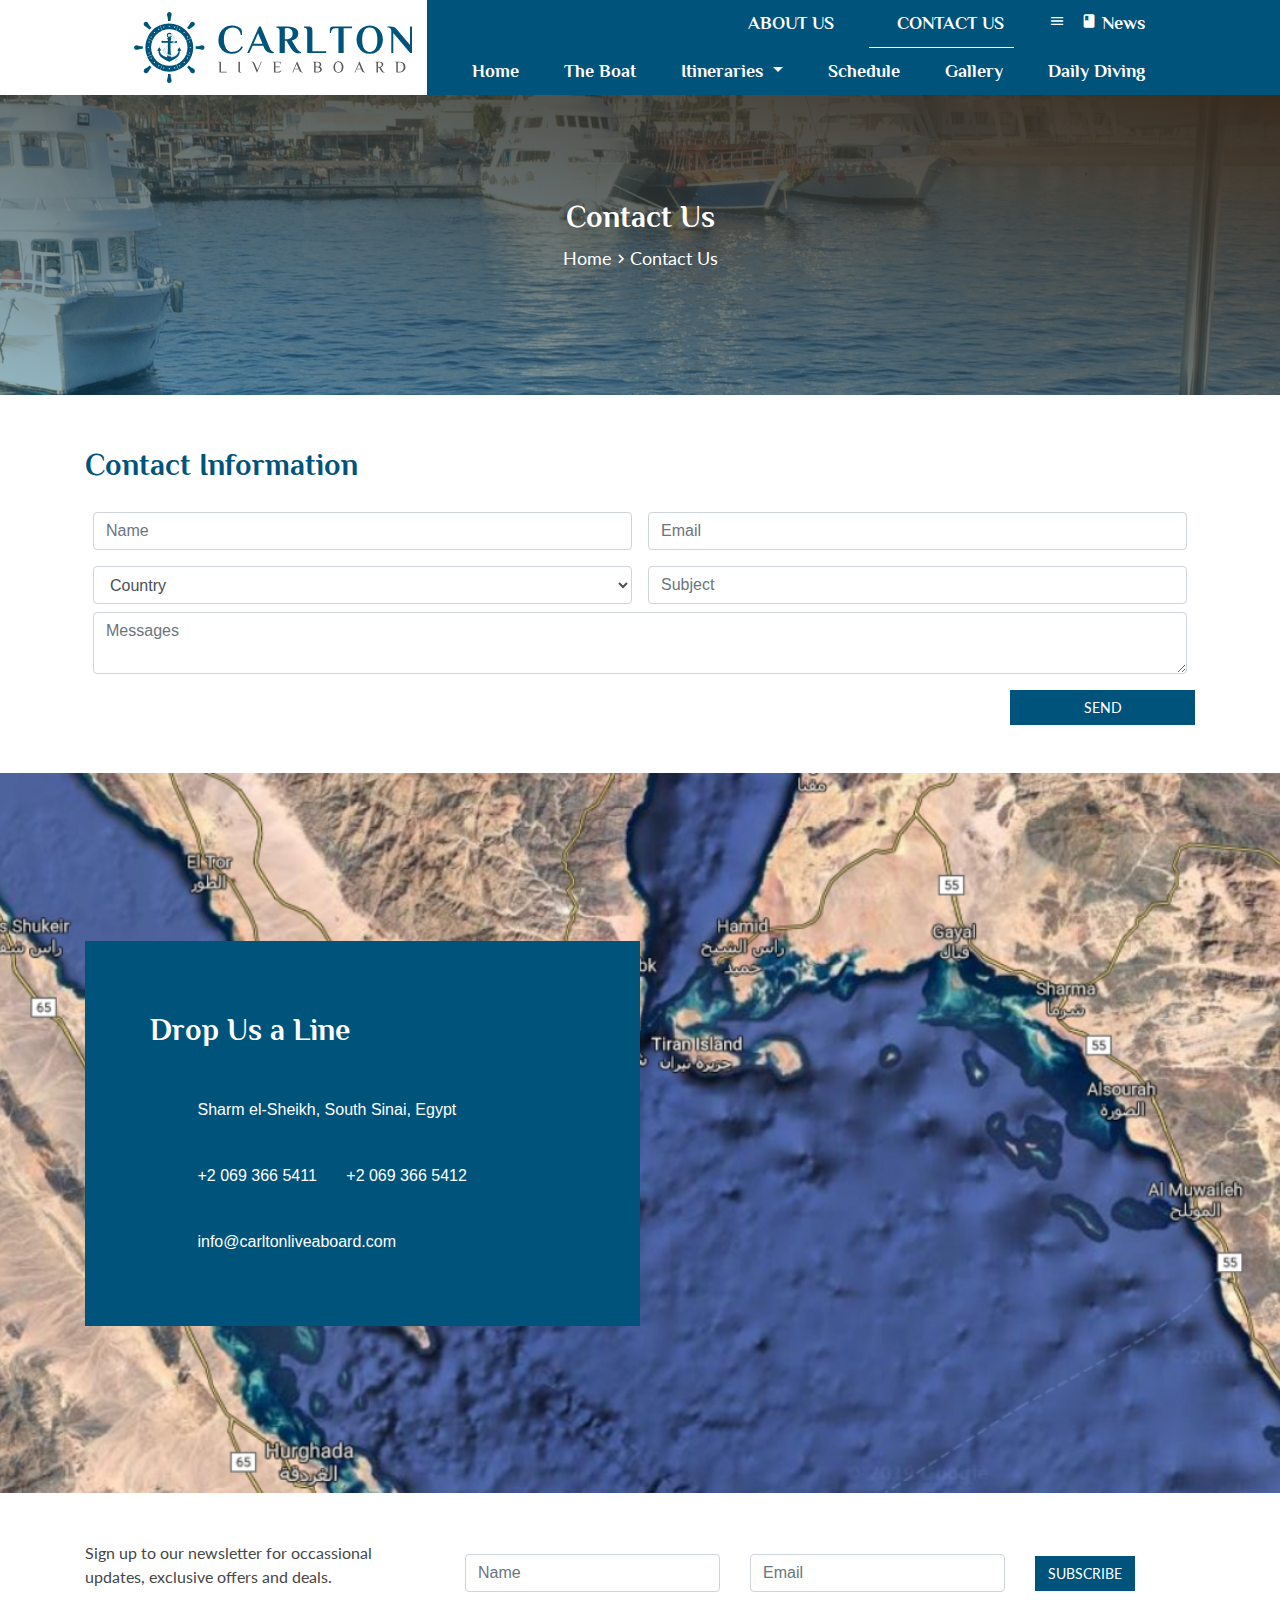
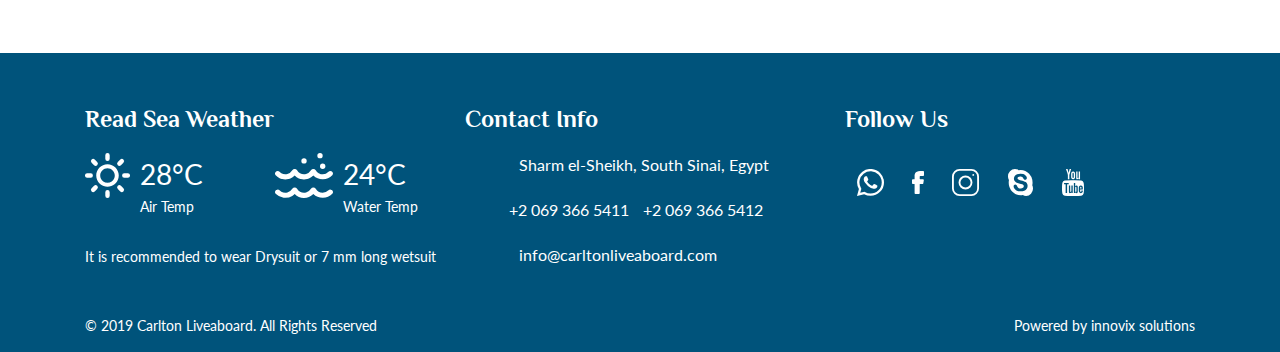
<file: carlton/contact-us.html>
<!DOCTYPE html>

<html xmlns="http://www.w3.org/1999/xhtml">

<head>

    <!-- <link href="css/bootstrap.min.css" type="text/css" rel="stylesheet" /> -->
    <link rel="stylesheet" href="https://stackpath.bootstrapcdn.com/bootstrap/4.4.1/css/bootstrap.min.css" integrity="sha384-Vkoo8x4CGsO3+Hhxv8T/Q5PaXtkKtu6ug5TOeNV6gBiFeWPGFN9MuhOf23Q9Ifjh"
        crossorigin="anonymous">
    <link href="https://fonts.googleapis.com/icon?family=Material+Icons" rel="stylesheet">
    <link href="https://fonts.googleapis.com/css?family=Philosopher&display=swap" rel="stylesheet">
    <link href="https://fonts.googleapis.com/css?family=Lato&display=swap" rel="stylesheet">
    <link rel="stylesheet" href="css/owl.carousel.min.css">
    <link rel="stylesheet" href="css/owl.theme.default.min.css">
    <link href="css/carltonStyle.css" rel="stylesheet">
    <link href="css/contact-usStyle.css" rel="stylesheet">
    <link href="css/responsive-md.css" rel="stylesheet">
    <link href="css/responsive-sm.css" rel="stylesheet">
    <meta name="viewport" content="width=device-width, initial-scale=1">

    <title>Contact Us</title>

    <link rel=" apple-touch-icon " sizes="180x180 " href="images/favicon/apple-touch-icon.png ">
    <link rel="icon " type="image/png " sizes="32x32 " href="images/favicon/favicon-32x32.png ">
    <link rel="icon " type="image/png " sizes="16x16 " href="images/favicon/favicon-16x16.png ">
    <link rel="manifest " href="images/favicon/site.webmanifest ">
    <link rel="mask-icon " href="images/favicon/safari-pinned-tab.svg " color="#5bbad5 ">
    <link rel="shortcut icon " href="images/favicon/favicon.ico ">
    <meta name="apple-mobile-web-app-title " content="Carlton ">
    <meta name="application-name " content="Carlton ">
    <meta name="msapplication-TileColor " content="#ffc40d ">
    <meta name="msapplication-config " content="images/favicon/browserconfig.xml ">
    <meta name="theme-color " content="#ffffff ">

</head>


<body>

    <!-- NavBar Section -->
    <div class="container-fluid">
        <nav class="navbar navbar-expand-lg">
            <div class="logo col-md-4 text-lg-right white-bg">
                <img src="images/Logo.svg" />
            </div>
            <div class="blue-bg">
                <button class="navbar-toggler" type="button" data-toggle="collapse" data-target="#navbarDropdown">
                    <img src="images/menu-icon.svg" />
                </button>
                <div class="collapse navbar-collapse" id="navbarDropdown">
                    <ul class="navbar-nav">
                        <li class="nav-item">
                            <a class="nav-link" href="#">
                                <img src="images/about-icon.svg" />ABOUT US</a>
                        </li>
                        <li class="nav-item">
                            <a class="nav-link current" href="contact-us.html">
                                <img src="images/GPS-icon.svg" />CONTACT US</a>
                        </li>
                        <li class="nav-item">
                            <a class="nav-link" href="#">
                                <i class="material-icons">menu_book</i>
                                News</a>
                        </li>
                    </ul>
                    <ul class="navbar-nav">
                        <li class="nav-item">
                            <a class="nav-link" href="index.html">Home</a>
                        </li>
                        <li class="nav-item">
                            <a class="nav-link" href="boat.html">The Boat</a>
                        </li>
                        <li class="nav-item dropdown">
                            <a class="nav-link dropdown-toggle" href="#" data-toggle="dropdown">
                                Itineraries
                            </a>
                            <div class="dropdown-menu">
                                <a class="dropdown-item" href="north.html">North</a>
                                <a class="dropdown-item" href="#">somthing</a>
                                <a class="dropdown-item" href="#">Something else here</a>
                            </div>
                        </li>
                        <li class="nav-item">
                            <a class="nav-link" href="schedule.html">Schedule</a>
                        </li>
                        <li class="nav-item">
                            <a class="nav-link" href="#">Gallery</a>
                        </li>
                        <li class="nav-item">
                            <a class="nav-link" href="daily-diving.html">Daily Diving</a>
                        </li>
                    </ul>
                </div>
            </div>
        </nav>
    </div>

    <!-- Main Section -->
    <div class="contact-us-panner">
        <div>
            <strong class="title-font">Contact Us</strong>
            <div class="row justify-content-center content-font">
                <a href="index.html">Home</a>
                <i class="material-icons">
                    keyboard_arrow_right
                </i>
                <p>Contact Us</p>
            </div>
        </div>
    </div>

    <!--Contact Information Section-->
    <section>
        <div class="container py-5">
            <p class="title-font">Contact Information</p>
            <form class="form-inline w-100">
                <div class="form-group px-2 w-50">
                    <input type="text" class="form-control" placeholder="Name">
                </div>
                <div class="form-group px-2 w-50">
                    <input type="email" class="form-control my-2" placeholder="Email">
                </div>
                <div class="form-group px-2 w-50">
                    <select class="form-control w-100 my-2">
                        <option>Country</option>
                        <option>Egypt</option>
                        <option>USA</option>
                    </select>
                </div>
                <div class="form-group px-2 w-50">
                    <input type="text" class="form-control my-2" placeholder="Subject">
                </div>
                <div class="form-group px-2 w-100">
                    <textarea class="form-control w-100" placeholder="Messages"></textarea>
                </div>

            </form>
            <div class="text-end pt-3">
                <button class="btn btn-radius-non btn-blue col-2">SEND</button>
            </div>
        </div>
    </section>

    <!--Contact Line Section-->
    <section class="map-bg">
        <div class="container">
            <div class="col-md-6 contact-line blue-bg">
                <div class="contact-line-info">
                    <h5 class="title-font">Drop Us a Line</h5>
                    <div>
                        <a href="#">
                            <img src="images/GPS-icon.svg" />
                            <span>Sharm el-Sheikh, South Sinai, Egypt</span>
                        </a>
                    </div>
                    <div>
                        <img src="images/phone-icon.svg" />
                        <span>+2 069 366 5411</span>
                        <span>+2 069 366 5412</span>
                    </div>
                    <div>
                        <a href="#">
                            <img src="images/message-icon.svg" />
                            <span>info@carltonliveaboard.com</span>
                        </a>
                    </div>
                </div>
            </div>
        </div>
    </section>

    <!-- Subscrib Section -->
    <div class="container py-5">
        <div class="row">
            <form class="form-inline w-100">
                <div class="form-group content-font col-lg-4">
                    <p class="content-font">
                        Sign up to our newsletter for occassional updates, exclusive offers and deals.
                    </p>
                </div>
                <div class="form-group form-input py-2 col-lg-3">
                    <input type="text" placeholder="Name" class="form-control" />
                </div>
                <div class="form-group form-input py-2 col-lg-3">
                    <input type="email" placeholder="Email" class="form-control" />
                </div>
                <div class="form-group subscribe-btn col-2">
                    <button class="btn btn-radius-non btn-blue">SUBSCRIBE</button>
                </div>
            </form>
        </div>
    </div>

    <!-- Footer Section -->
    <footer>
        <div class="container">
            <div class="row">
                <div class="weather col-lg-4 py-5">
                    <p class="title-font">Read Sea Weather</p>
                    <div class="row">
                        <div class="col-sm-6 width-inherit">
                            <div class="air-temp">
                                <div>
                                    <img src="images/sun-icon.svg" />
                                </div>
                                <div class="degree">
                                    <p class="content-font">28°C</p>
                                    <small class="content-font">Air Temp</small>
                                </div>
                            </div>
                        </div>
                        <div class="col-sm-6 width-inherit">
                            <div class="water-temp">
                                <div>
                                    <img src="images/water-icon.svg" />
                                </div>
                                <div class="degree">
                                    <p class="content-font">24°C</p>
                                    <small class="content-font">Water Temp</small>
                                </div>
                            </div>
                        </div>
                    </div>
                    <small class="lato-14">It is recommended to wear Drysuit or 7 mm long wetsuit</small>
                </div>
                <div class="col-lg-4 pt-5">
                    <p class="title-font">Contact Info</p>
                    <div class="contact content-font">
                        <a href="#">
                            <img src="images/GPS-icon.svg" />
                            <span>Sharm el-Sheikh, South Sinai, Egypt</span>
                        </a>
                        <div>
                            <img src="images/phone-icon.svg" />
                            <span>+2 069 366 5411</span>
                            <span>+2 069 366 5412</span>
                        </div>
                        <a href="#">
                            <img src="images/message-icon.svg" />
                            <span>info@carltonliveaboard.com</span>
                        </a>
                    </div>
                </div>
                <div class="col-lg-4 followUs pt-5">
                    <p class="title-font">Follow Us</p>
                    <div class="followus-content py-3">
                        <a href="#">
                            <img src="images/whatsapp-icon.svg" />
                        </a>
                        <a href="#">
                            <img src="images/facebook-icon.svg" />
                        </a>
                        <a href="#">
                            <img src="images/insta-icon.svg" />
                        </a>
                        <a href="#">
                            <img src="images/skype-icon.svg" />
                        </a>
                        <a href="#">
                            <img src="images/youtube-icon.svg" />
                        </a>
                    </div>
                </div>
            </div>
            <div class="copyright">
                <div class="display-flex w-100 mt-5 content-font">
                    <div class="order-2 order-md-1">
                        <p>© 2019 Carlton Liveaboard. All Rights Reserved</p>
                    </div>
                    <div class="order-1 order-md-2">
                        <a href="#" target="_blank">Powered by innovix solutions</a>
                    </div>
                </div>
            </div>
        </div>
    </footer>


    <script src="js/jquery.js"></script>
    <script src="js/bootstrap.min.js"></script>
    <script src="js/owl.carousel.min.js"></script>
    <script>
        $(document).ready(function () {
            $(".navbar-toggler").click(function () {
                $(".collapse").collapse('toggle');
            });
            $('.one-item').owlCarousel({
                margin: 10,
                responsiveClass: true,
                responsive: {
                    0: {
                        items: 1
                    },
                    1000: {
                        items: 1
                    }
                }
            })
            $('.one-item-dots').owlCarousel({
                autoplay: true,
                responsiveClass: true,
                responsive: {
                    0: {
                        items: 1
                    },
                    1000: {
                        items: 1
                    }
                }
            })
            $('.two-item').owlCarousel({
                margin: 10,
                responsiveClass: true,
                responsive: {
                    0: {
                        items: 1,
                        nav: true
                    },
                    600: {
                        items: 2,
                        nav: true
                    }
                }
            })
        });

    </script>
</body>

</html>
</file>
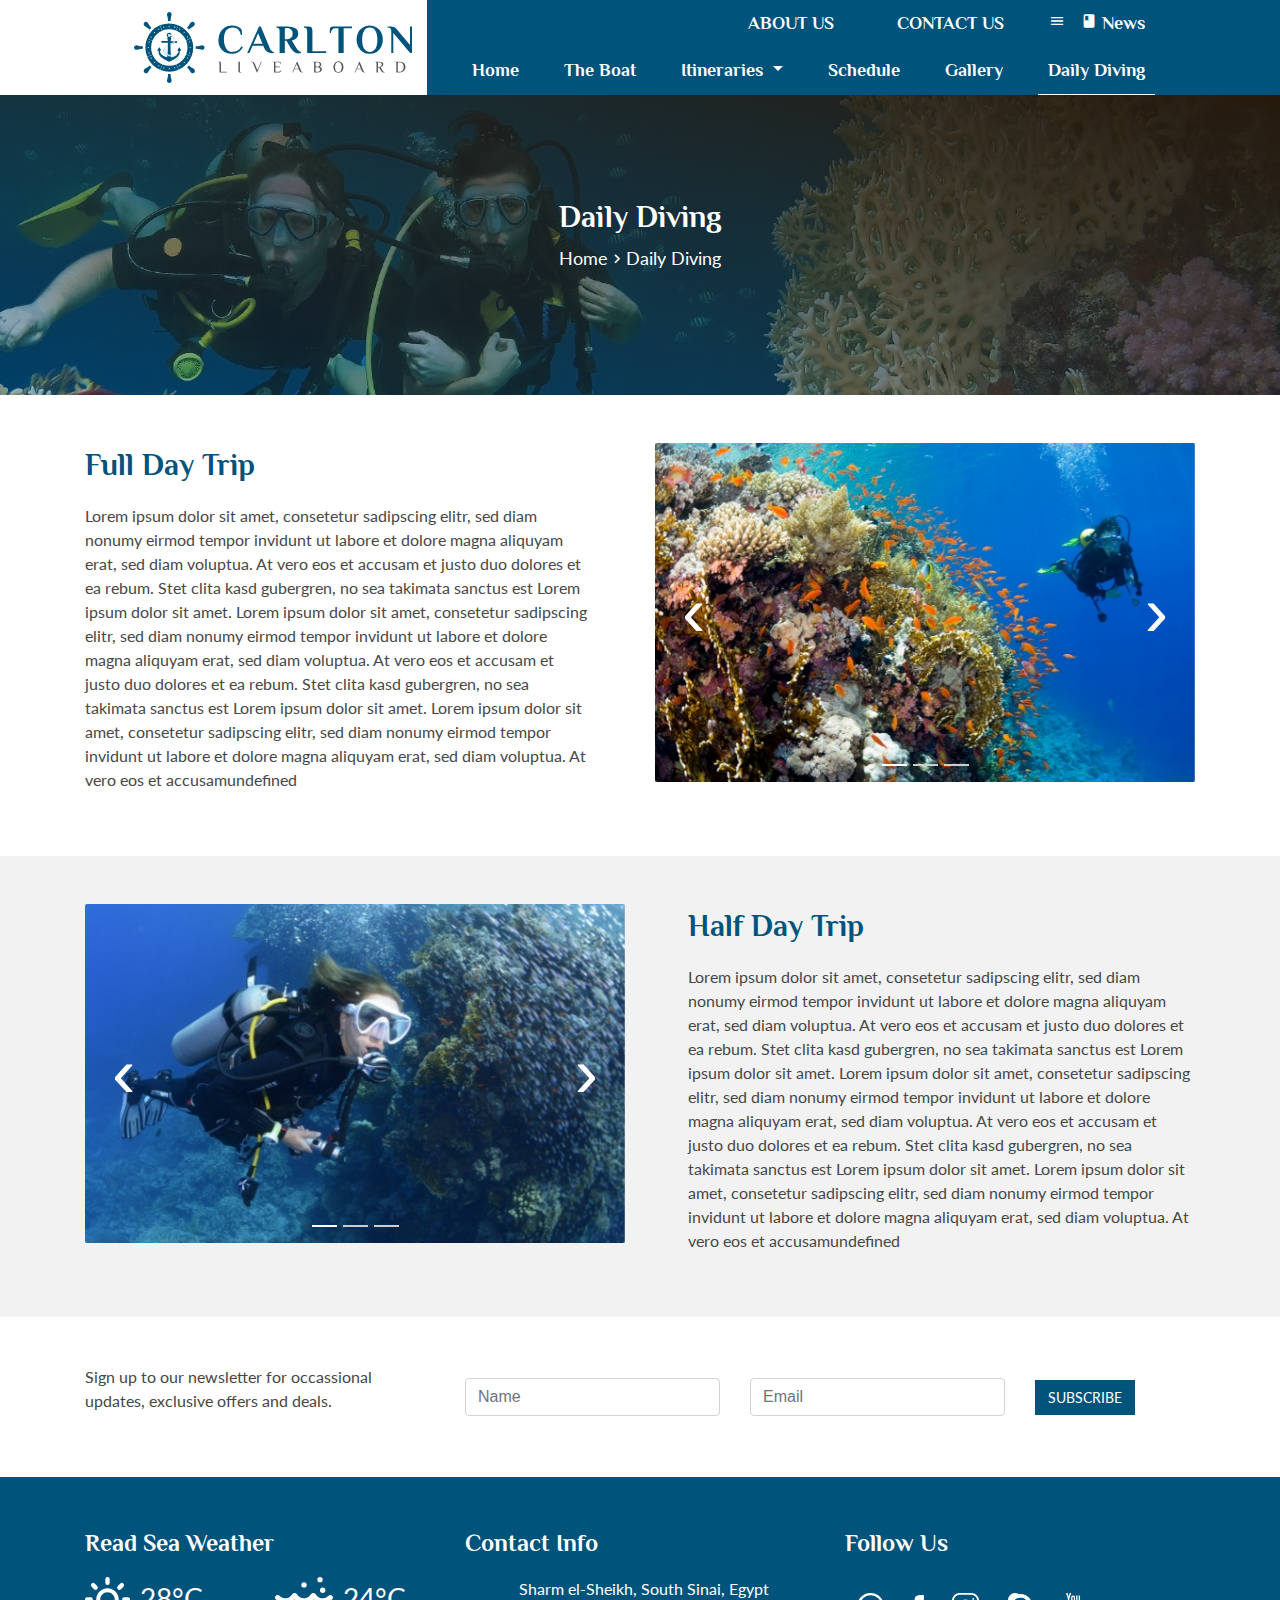
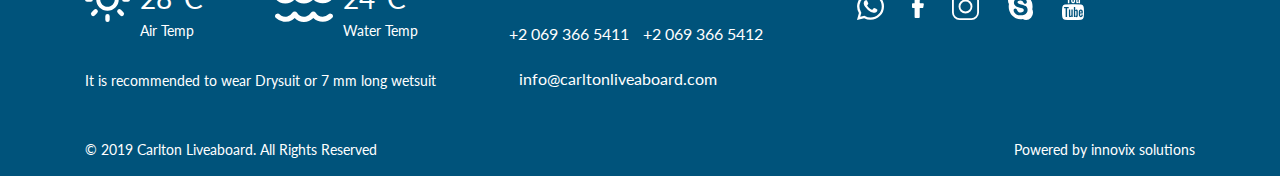
<file: carlton/daily-diving.html>
<!DOCTYPE html>

<html xmlns="http://www.w3.org/1999/xhtml">

<head>

    <!-- <link href="css/bootstrap.min.css" type="text/css" rel="stylesheet" /> -->
    <link rel="stylesheet" href="https://stackpath.bootstrapcdn.com/bootstrap/4.4.1/css/bootstrap.min.css" integrity="sha384-Vkoo8x4CGsO3+Hhxv8T/Q5PaXtkKtu6ug5TOeNV6gBiFeWPGFN9MuhOf23Q9Ifjh"
        crossorigin="anonymous">
    <link href="https://fonts.googleapis.com/icon?family=Material+Icons" rel="stylesheet">
    <link href="https://fonts.googleapis.com/css?family=Philosopher&display=swap" rel="stylesheet">
    <link href="https://fonts.googleapis.com/css?family=Lato&display=swap" rel="stylesheet">
    <link rel="stylesheet" href="css/owl.carousel.min.css">
    <link rel="stylesheet" href="css/owl.theme.default.min.css">
    <link href="css/carltonStyle.css" rel="stylesheet">
    <link href="css/daily-divingStyle.css" rel="stylesheet">
    <link href="css/responsive-md.css" rel="stylesheet">
    <link href="css/responsive-sm.css" rel="stylesheet">
    <meta name="viewport" content="width=device-width, initial-scale=1">

    <title>Daily Diving</title>

    <link rel=" apple-touch-icon " sizes="180x180 " href="images/favicon/apple-touch-icon.png ">
    <link rel="icon " type="image/png " sizes="32x32 " href="images/favicon/favicon-32x32.png ">
    <link rel="icon " type="image/png " sizes="16x16 " href="images/favicon/favicon-16x16.png ">
    <link rel="manifest " href="images/favicon/site.webmanifest ">
    <link rel="mask-icon " href="images/favicon/safari-pinned-tab.svg " color="#5bbad5 ">
    <link rel="shortcut icon " href="images/favicon/favicon.ico ">
    <meta name="apple-mobile-web-app-title " content="Carlton ">
    <meta name="application-name " content="Carlton ">
    <meta name="msapplication-TileColor " content="#ffc40d ">
    <meta name="msapplication-config " content="images/favicon/browserconfig.xml ">
    <meta name="theme-color " content="#ffffff ">

</head>


<body>

    <!-- NavBar Section -->
    <div class="container-fluid">
        <nav class="navbar navbar-expand-lg">
            <div class="logo col-md-4 text-lg-right white-bg">
                <img src="images/Logo.svg" />
            </div>
            <div class="blue-bg">
                <button class="navbar-toggler" type="button" data-toggle="collapse" data-target="#navbarDropdown">
                    <img src="images/menu-icon.svg" />
                </button>
                <div class="collapse navbar-collapse" id="navbarDropdown">
                    <ul class="navbar-nav">
                        <li class="nav-item">
                            <a class="nav-link" href="#">
                                <img src="images/about-icon.svg" />ABOUT US</a>
                        </li>
                        <li class="nav-item">
                            <a class="nav-link" href="contact-us.html">
                                <img src="images/GPS-icon.svg" />CONTACT US</a>
                        </li>
                        <li class="nav-item">
                            <a class="nav-link" href="#">
                                <i class="material-icons">menu_book</i>
                                News</a>
                        </li>
                    </ul>
                    <ul class="navbar-nav">
                        <li class="nav-item">
                            <a class="nav-link" href="index.html">Home</a>
                        </li>
                        <li class="nav-item">
                            <a class="nav-link" href="boat.html">The Boat</a>
                        </li>
                        <li class="nav-item dropdown">
                            <a class="nav-link dropdown-toggle" href="#" data-toggle="dropdown">
                                Itineraries
                            </a>
                            <div class="dropdown-menu">
                                <a class="dropdown-item" href="north.html">North</a>
                                <a class="dropdown-item" href="#">somthing</a>
                                <a class="dropdown-item" href="#">Something else here</a>
                            </div>
                        </li>
                        <li class="nav-item">
                            <a class="nav-link" href="schedule.html">Schedule</a>
                        </li>
                        <li class="nav-item">
                            <a class="nav-link" href="#">Gallery</a>
                        </li>
                        <li class="nav-item">
                            <a class="nav-link current" href="daily-diving.html">Daily Diving</a>
                        </li>
                    </ul>
                </div>
            </div>
        </nav>
    </div>


    <!-- Main Section -->
    <div class="daily-diving-panner">
        <div>
            <strong class="title-font">Daily Diving</strong>
            <div class="row justify-content-center content-font">
                <a href="index.html">Home</a>
                <i class="material-icons">
                    keyboard_arrow_right
                </i>
                <p>Daily Diving</p>
            </div>
        </div>
    </div>

    <!---Full Day Trip Section-->
    <section class="container py-5">
        <div class="row">
            <div class="col-lg-6 pr-5">
                <p class="title-font">Full Day Trip</p>
                <p class="content-font padding-bottom">
                    Lorem ipsum dolor sit amet, consetetur sadipscing elitr, sed diam nonumy eirmod tempor invidunt ut labore et dolore magna
                    aliquyam erat, sed diam voluptua. At vero eos et accusam et justo duo dolores et ea rebum. Stet clita
                    kasd gubergren, no sea takimata sanctus est Lorem ipsum dolor sit amet. Lorem ipsum dolor sit amet, consetetur
                    sadipscing elitr, sed diam nonumy eirmod tempor invidunt ut labore et dolore magna aliquyam erat, sed
                    diam voluptua. At vero eos et accusam et justo duo dolores et ea rebum. Stet clita kasd gubergren, no
                    sea takimata sanctus est Lorem ipsum dolor sit amet. Lorem ipsum dolor sit amet, consetetur sadipscing
                    elitr, sed diam nonumy eirmod tempor invidunt ut labore et dolore magna aliquyam erat, sed diam voluptua.
                    At vero eos et accusamundefined
            </div>
            <div class="col-lg-6">
                <div class="one-item-dots owl-carousel center-dots owl_dots-block owl_nav-block">
                    <div class="item">
                        <img src="images/full-day.jpg">
                    </div>
                    <div class="item">
                        <img src="images/full-day.jpg">
                    </div>
                    <div class="item">
                        <img src="images/full-day.jpg">
                    </div>
                </div>
            </div>

        </div>
    </section>

    <!---Half Day Trip Section-->
    <section class="lightgray-bg py-5">
        <div class="container">
            <div class="row">
                <div class="col-lg-6 order-2 order-lg-1">
                    <div class="one-item-dots owl-carousel center-dots owl_dots-block owl_nav-block">
                        <div class="item">
                            <img src="images/half-day.jpg">
                        </div>
                        <div class="item">
                            <img src="images/half-day.jpg">
                        </div>
                        <div class="item">
                            <img src="images/half-day.jpg">
                        </div>
                    </div>
                </div>

                <div class="col-lg-6 pl-5 order-1 order-lg-2">
                    <p class="title-font">Half Day Trip</p>
                    <p class="content-font padding-bottom">
                        Lorem ipsum dolor sit amet, consetetur sadipscing elitr, sed diam nonumy eirmod tempor invidunt ut labore et dolore magna
                        aliquyam erat, sed diam voluptua. At vero eos et accusam et justo duo dolores et ea rebum. Stet clita
                        kasd gubergren, no sea takimata sanctus est Lorem ipsum dolor sit amet. Lorem ipsum dolor sit amet,
                        consetetur sadipscing elitr, sed diam nonumy eirmod tempor invidunt ut labore et dolore magna aliquyam
                        erat, sed diam voluptua. At vero eos et accusam et justo duo dolores et ea rebum. Stet clita kasd
                        gubergren, no sea takimata sanctus est Lorem ipsum dolor sit amet. Lorem ipsum dolor sit amet, consetetur
                        sadipscing elitr, sed diam nonumy eirmod tempor invidunt ut labore et dolore magna aliquyam erat,
                        sed diam voluptua. At vero eos et accusamundefined
                </div>
            </div>
        </div>
    </section>

    <!-- Subscrib Section -->
    <div class="container py-5">
        <div class="row">
            <form class="form-inline w-100">
                <div class="form-group content-font col-lg-4">
                    <p class="content-font">
                        Sign up to our newsletter for occassional updates, exclusive offers and deals.
                    </p>
                </div>
                <div class="form-group form-input py-2 col-lg-3">
                    <input type="text" placeholder="Name" class="form-control" />
                </div>
                <div class="form-group form-input py-2 col-lg-3">
                    <input type="email" placeholder="Email" class="form-control" />
                </div>
                <div class="form-group subscribe-btn col-2">
                    <button class="btn btn-radius-non btn-blue">SUBSCRIBE</button>
                </div>
            </form>
        </div>
    </div>

    <!-- Footer Section -->
    <footer>
        <div class="container">
            <div class="row">
                <div class="weather col-lg-4 py-5">
                    <p class="title-font">Read Sea Weather</p>
                    <div class="row">
                        <div class="col-sm-6 width-inherit">
                            <div class="air-temp">
                                <div>
                                    <img src="images/sun-icon.svg" />
                                </div>
                                <div class="degree">
                                    <p class="content-font">28°C</p>
                                    <small class="content-font">Air Temp</small>
                                </div>
                            </div>
                        </div>
                        <div class="col-sm-6 width-inherit">
                            <div class="water-temp">
                                <div>
                                    <img src="images/water-icon.svg" />
                                </div>
                                <div class="degree">
                                    <p class="content-font">24°C</p>
                                    <small class="content-font">Water Temp</small>
                                </div>
                            </div>
                        </div>
                    </div>
                    <small class="lato-14">It is recommended to wear Drysuit or 7 mm long wetsuit</small>
                </div>
                <div class="col-lg-4 pt-5">
                    <p class="title-font">Contact Info</p>
                    <div class="contact content-font">
                        <a href="#">
                            <img src="images/GPS-icon.svg" />
                            <span>Sharm el-Sheikh, South Sinai, Egypt</span>
                        </a>
                        <div>
                            <img src="images/phone-icon.svg" />
                            <span>+2 069 366 5411</span>
                            <span>+2 069 366 5412</span>
                        </div>
                        <a href="#">
                            <img src="images/message-icon.svg" />
                            <span>info@carltonliveaboard.com</span>
                        </a>
                    </div>
                </div>
                <div class="col-lg-4 followUs pt-5">
                    <p class="title-font">Follow Us</p>
                    <div class="followus-content py-3">
                        <a href="#">
                            <img src="images/whatsapp-icon.svg" />
                        </a>
                        <a href="#">
                            <img src="images/facebook-icon.svg" />
                        </a>
                        <a href="#">
                            <img src="images/insta-icon.svg" />
                        </a>
                        <a href="#">
                            <img src="images/skype-icon.svg" />
                        </a>
                        <a href="#">
                            <img src="images/youtube-icon.svg" />
                        </a>
                    </div>
                </div>
            </div>
            <div class="copyright">
                <div class="display-flex w-100 mt-5 content-font">
                    <div class="order-2 order-md-1">
                        <p>© 2019 Carlton Liveaboard. All Rights Reserved</p>
                    </div>
                    <div class="order-1 order-md-2">
                        <a href="#" target="_blank">Powered by innovix solutions</a>
                    </div>
                </div>
            </div>
        </div>
    </footer>


    <script src="js/jquery.js"></script>
    <script src="js/bootstrap.min.js"></script>
    <script src="js/owl.carousel.min.js"></script>
    <script>
        $(document).ready(function () {
            $(".navbar-toggler").click(function () {
                $(".collapse").collapse('toggle');
            });
            $('.one-item').owlCarousel({
                margin: 10,
                responsiveClass: true,
                responsive: {
                    0: {
                        items: 1
                    },
                    1000: {
                        items: 1
                    }
                }
            })
            $('.one-item-dots').owlCarousel({
                autoplay: true,
                responsiveClass: true,
                responsive: {
                    0: {
                        items: 1
                    },
                    1000: {
                        items: 1
                    }
                }
            })
            $('.two-item').owlCarousel({
                margin: 10,
                responsiveClass: true,
                responsive: {
                    0: {
                        items: 1,
                        nav: true
                    },
                    600: {
                        items: 2,
                        nav: true
                    }
                }
            })
        });

    </script>
</body>

</html>
</file>
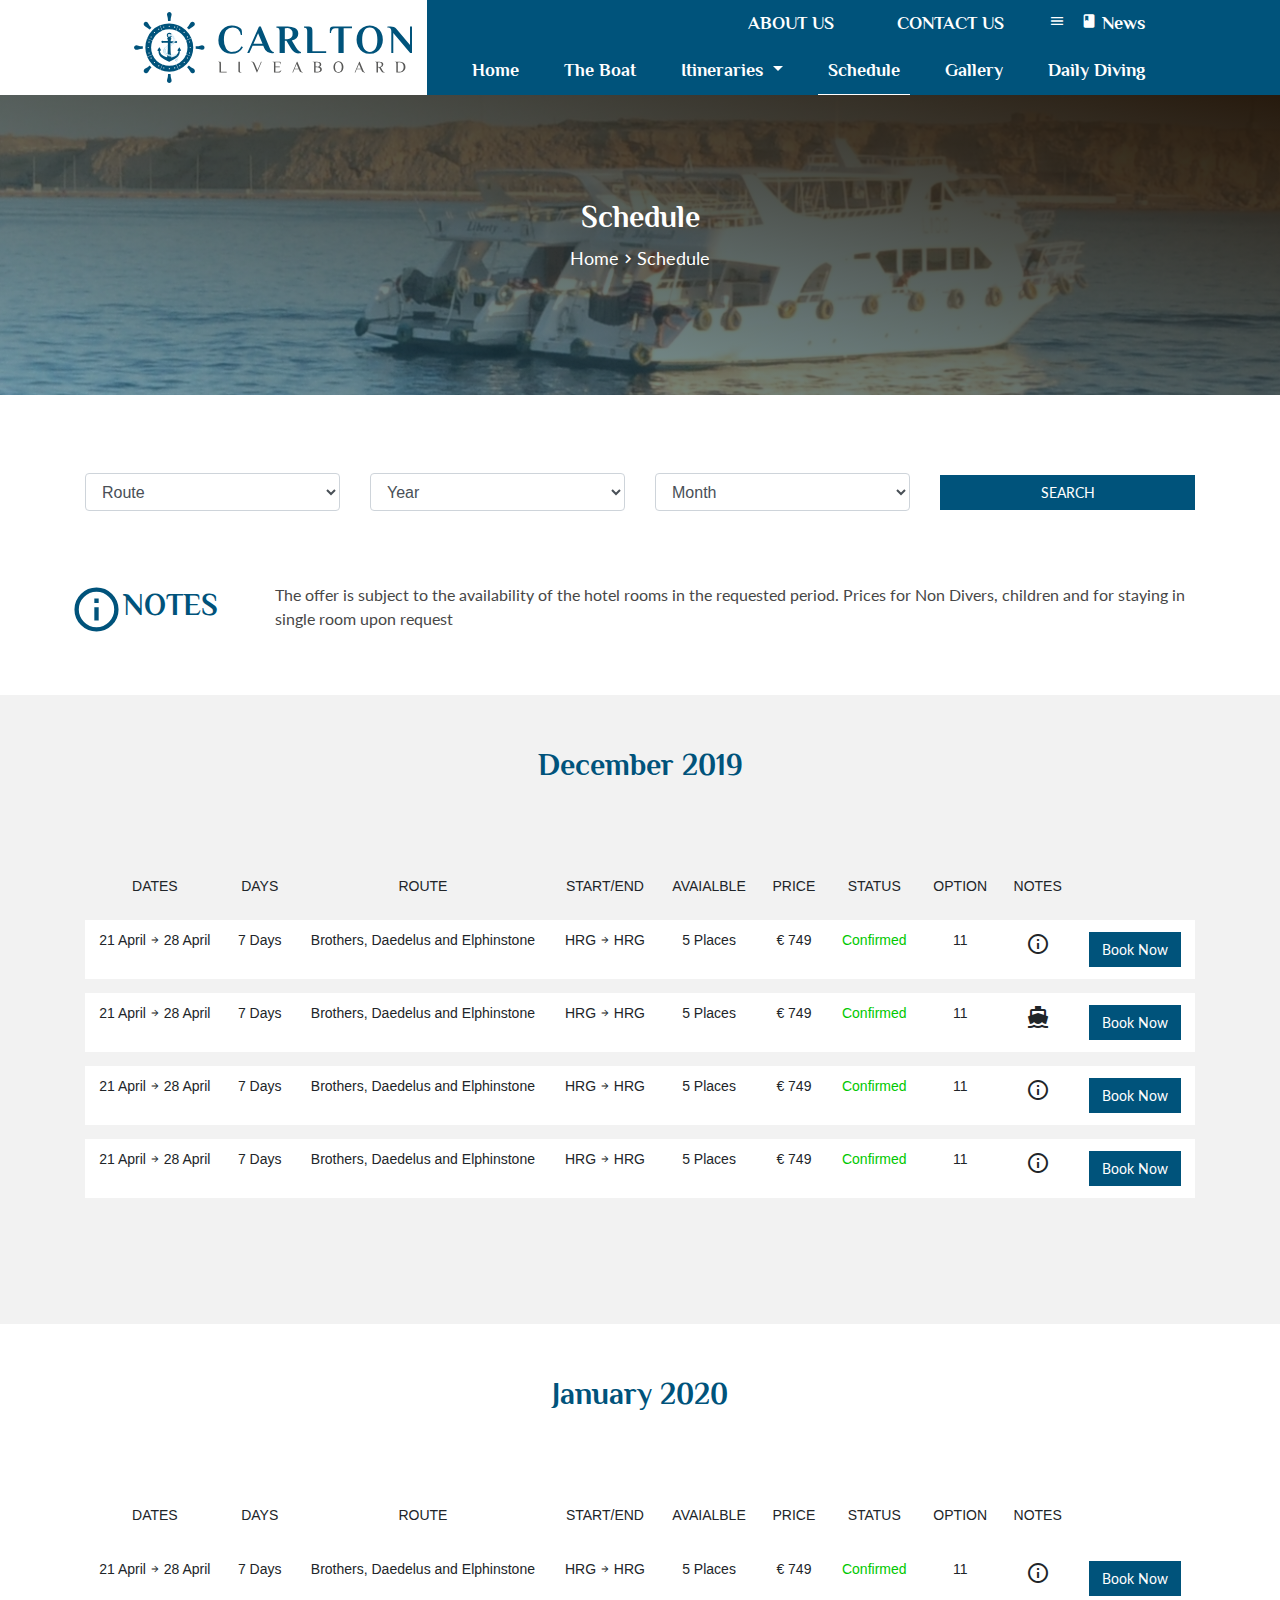
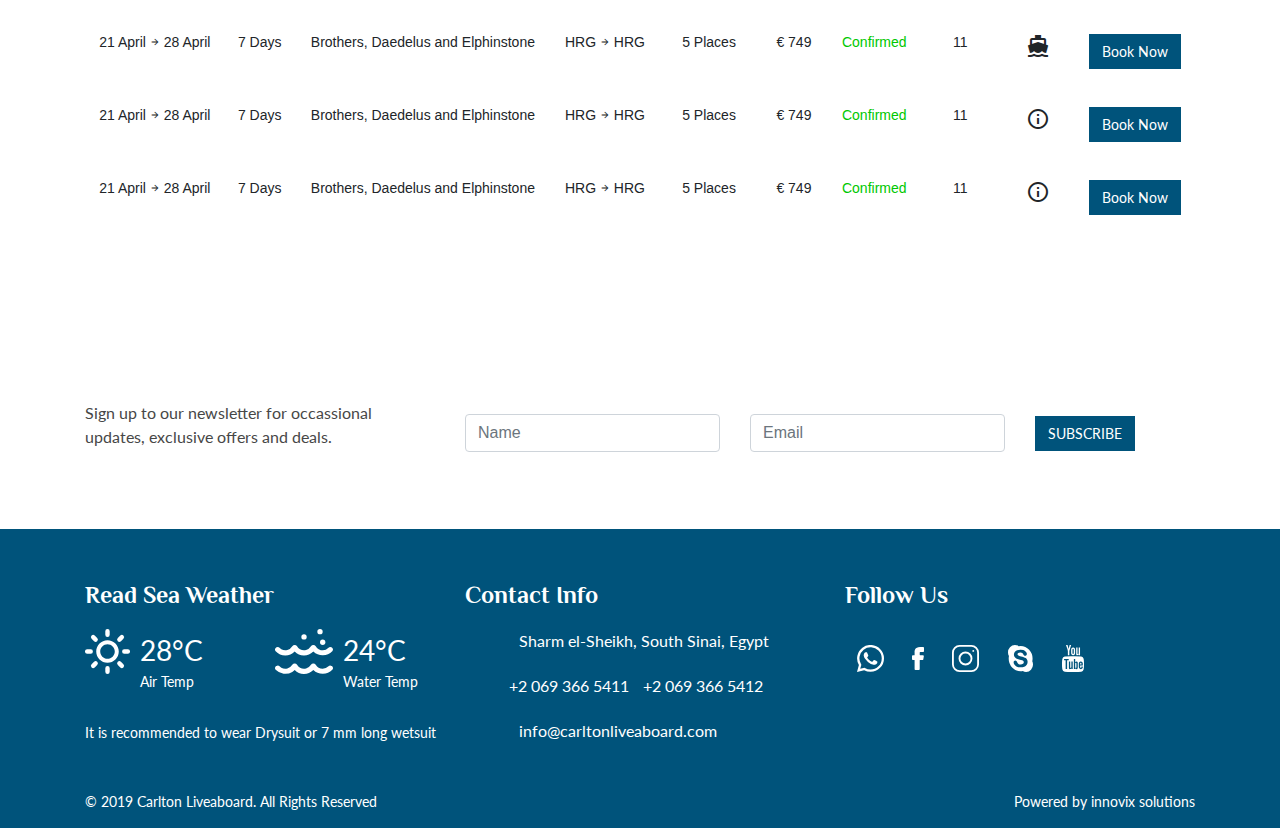
<file: carlton/schedule.html>
<html xmlns="http://www.w3.org/1999/xhtml">

<head>

    <!-- <link href="css/bootstrap.min.css" type="text/css" rel="stylesheet" /> -->
    <link rel="stylesheet" href="https://stackpath.bootstrapcdn.com/bootstrap/4.4.1/css/bootstrap.min.css" integrity="sha384-Vkoo8x4CGsO3+Hhxv8T/Q5PaXtkKtu6ug5TOeNV6gBiFeWPGFN9MuhOf23Q9Ifjh"
        crossorigin="anonymous">
    <link href="https://fonts.googleapis.com/icon?family=Material+Icons" rel="stylesheet">
    <link href="https://fonts.googleapis.com/css?family=Philosopher&display=swap" rel="stylesheet">
    <link href="https://fonts.googleapis.com/css?family=Lato&display=swap" rel="stylesheet">
    <link rel="stylesheet" href="css/owl.carousel.min.css">
    <link rel="stylesheet" href="css/owl.theme.default.min.css">
    <link href="css/carltonStyle.css" rel="stylesheet">
    <link href="css/scheduleStyle.css" rel="stylesheet">
    <link href="css/responsive-md.css" rel="stylesheet">
    <link href="css/responsive-sm.css" rel="stylesheet">
    <meta name="viewport" content="width=device-width, initial-scale=1">

    <title>Schedule</title>

    <link rel=" apple-touch-icon " sizes="180x180 " href="images/favicon/apple-touch-icon.png ">
    <link rel="icon " type="image/png " sizes="32x32 " href="images/favicon/favicon-32x32.png ">
    <link rel="icon " type="image/png " sizes="16x16 " href="images/favicon/favicon-16x16.png ">
    <link rel="manifest " href="images/favicon/site.webmanifest ">
    <link rel="mask-icon " href="images/favicon/safari-pinned-tab.svg " color="#5bbad5 ">
    <link rel="shortcut icon " href="images/favicon/favicon.ico ">
    <meta name="apple-mobile-web-app-title " content="Carlton ">
    <meta name="application-name " content="Carlton ">
    <meta name="msapplication-TileColor " content="#ffc40d ">
    <meta name="msapplication-config " content="images/favicon/browserconfig.xml ">
    <meta name="theme-color " content="#ffffff ">

</head>

<body>

    <!-- NavBar Section -->
    <div class="container-fluid">
        <nav class="navbar navbar-expand-lg">
            <div class="logo col-md-4 text-lg-right white-bg">
                <img src="images/Logo.svg" />
            </div>
            <div class="blue-bg">
                <button class="navbar-toggler" type="button" data-toggle="collapse" data-target="#navbarDropdown">
                    <img src="images/menu-icon.svg" />
                </button>
                <div class="collapse navbar-collapse" id="navbarDropdown">
                    <ul class="navbar-nav">
                        <li class="nav-item">
                            <a class="nav-link" href="#">
                                <img src="images/about-icon.svg" />ABOUT US</a>
                        </li>
                        <li class="nav-item">
                            <a class="nav-link" href="contact-us.html">
                                <img src="images/GPS-icon.svg" />CONTACT US</a>
                        </li>
                        <li class="nav-item">
                            <a class="nav-link" href="#">
                                <i class="material-icons">menu_book</i>
                                News</a>
                        </li>
                    </ul>
                    <ul class="navbar-nav">
                        <li class="nav-item">
                            <a class="nav-link" href="#">Home</a>
                        </li>
                        <li class="nav-item">
                            <a class="nav-link" href="boat.html">The Boat</a>
                        </li>
                        <li class="nav-item dropdown">
                            <a class="nav-link dropdown-toggle" href="#" data-toggle="dropdown">
                                Itineraries
                            </a>
                            <div class="dropdown-menu">
                                <a class="dropdown-item" href="north.html">North</a>
                                <a class="dropdown-item" href="#">somthing</a>
                                <a class="dropdown-item" href="#">Something else here</a>
                            </div>
                        </li>
                        <li class="nav-item">
                            <a class="nav-link current" href="schedule.html">Schedule</a>
                        </li>
                        <li class="nav-item">
                            <a class="nav-link" href="#">Gallery</a>
                        </li>
                        <li class="nav-item">
                            <a class="nav-link" href="daily-diving.html">Daily Diving</a>
                        </li>
                    </ul>
                </div>
            </div>
        </nav>
    </div>


    <!-- Main Section -->
    <div class="schedule-panner">
        <div>
            <strong class="title-font">Schedule</strong>
            <div class="row justify-content-center content-font">
                <a href="index.html">Home</a>
                <i class="material-icons">
                    keyboard_arrow_right
                </i>
                <p>Schedule</p>
            </div>
        </div>
    </div>

    <!-- Route Search Section -->
    <div class="container route-search">
        <div class="row">
            <form class="form-inline w-100">
                <div class="form-group col-lg-3">
                    <select class="form-control w-100 my-2">
                        <option>Route</option>
                        <option>Route1</option>
                        <option>Route2</option>
                    </select>
                </div>
                <div class="form-group col-lg-3">
                    <select class="form-control w-100 my-2">
                        <option>Year</option>
                        <option>2020</option>
                        <option>2021</option>
                    </select>
                </div>
                <div class="form-group col-lg-3">
                    <select class="form-control w-100 my-2">
                        <option>Month</option>
                        <option>Jan</option>
                        <option>Feb</option>
                    </select>
                </div>
                <div class="form-group col-3">
                    <button class="btn btn-radius-non btn-blue w-100">SEARCH</button>
                </div>
            </form>
        </div>
    </div>

    <!-- Notes Section -->
    <section class="note">
        <div class="container py-5">
            <div class="row">
                <div class="col-lg-2">
                    <div class="row title-font">
                        <strong class="title-font">
                            <i class='material-icons'>
                                info_outline
                            </i>
                        </strong> NOTES
                    </div>
                </div>
                <div class="col-lg-10">
                    <p class="content-font">
                        The offer is subject to the availability of the hotel rooms in the requested period. Prices for Non Divers, children and
                        for staying in single room upon request
                    </p>
                </div>
            </div>
        </div>
    </section>

    <!--Popup-->
    <div class="modal fade" id="popup" tabindex="-1" role="dialog" aria-labelledby="exampleModalLabel" aria-hidden="true">
        <div class="modal-dialog" role="document">
            <div class="modal-content">
                <div class="modal-header">
                    <h5 class="title-font" id="exampleModalLabel">Booking Request</h5>
                </div>
                <div class="modal-body">
                    <div class="display-flex">
                        <div>
                            <p>
                                <i class='material-icons'>
                                    place
                                </i>
                                Northern Red Sea</p>
                            <p>
                                <i class='material-icons'>
                                    directions_boat
                                </i>
                                M/Y Carlton</p>
                        </div>
                        <div>
                            <p>
                                <i class="material-icons">
                                    date_range
                                </i>
                                20 Dec
                                <i class="material-icons">
                                    arrow_forward
                                </i>
                                23 Feb
                            </p>
                            <p>
                                <i class="material-icons">
                                    local_play
                                </i>
                                640 EUR</p>
                        </div>
                    </div>
                    <form class="form-inline w-100">
                        <div class="form-group px-2 w-50">
                            <input type="text" class="form-control" placeholder="Name">
                        </div>
                        <div class="form-group px-2 w-50">
                            <input type="email" class="form-control my-2" placeholder="Email">
                        </div>
                        <div class="form-group px-2 w-50">
                            <input type="tel" class="form-control my-2" placeholder="Phone">
                        </div>
                        <div class="form-group px-2 w-50">
                            <select class="form-control w-100 my-2">
                                <option>Country</option>
                                <option>Egypt</option>
                                <option>USA</option>
                            </select>
                        </div>
                        <div class="form-group px-2 w-50">
                            <input type="number" class="form-control my-2" placeholder="Divers">
                        </div>
                        <div class="form-group px-2 w-50">
                            <input type="number" class="form-control my-2" placeholder="Non Divers">
                        </div>
                        <div class="form-group px-2 w-100">
                            <textarea class="form-control w-100" placeholder="Requests"></textarea>
                        </div>
                    </form>
                </div>
                <div class="modal-footer">
                    <button class="btn-wide btn btn-radius-non btn-gray" data-dismiss="modal">CANCEL</button>
                    <button class="btn-wide btn btn-radius-non btn-blue">SUBMIT</button>
                </div>
            </div>
        </div>
    </div>

    <!-- Route Odd Info Section -->
    <section class="lightgray-bg text-center py-5">
        <strong class="title-font ">
            December 2019
        </strong>
        <div class="container py-5 overflow">
            <table class="table table-borderless font-size mt-3">
                <thead>
                    <tr>
                        <th>DATES</th>
                        <th>DAYS</th>
                        <th>ROUTE</th>
                        <th>START/END</th>
                        <th>AVAIALBLE</th>
                        <th>PRICE</th>
                        <th>STATUS</th>
                        <th>OPTION</th>
                        <th>NOTES</th>
                        <th></th>
                    </tr>
                </thead>
                <tbody>
                    <tr>
                        <td class="font-size">
                            21 April
                            <i class="material-icons">
                                arrow_forward
                            </i>
                            28 April
                        </td>
                        <td>
                            7 Days
                        </td>
                        <td>
                            Brothers, Daedelus and Elphinstone
                        </td>
                        <td class="font-size">
                            HRG
                            <i class="material-icons">
                                arrow_forward
                            </i>
                            HRG
                        </td>
                        <td>
                            5 Places
                        </td>
                        <td>
                            € 749
                        </td>
                        <td class="green">
                            Confirmed
                        </td>
                        <td>11</td>
                        <td>
                            <i class='material-icons'>
                                info_outline
                            </i>
                        </td>
                        <td>
                            <button type="button" class="btn btn-radius-non btn-blue" data-toggle="modal" data-target="#popup">Book Now</button>

                        </td>
                    </tr>
                    <tr>
                        <td class="font-size">
                            21 April
                            <i class="material-icons">
                                arrow_forward
                            </i>
                            28 April
                        </td>
                        <td>
                            7 Days
                        </td>
                        <td>
                            Brothers, Daedelus and Elphinstone
                        </td>
                        <td class="font-size">
                            HRG
                            <i class="material-icons">
                                arrow_forward
                            </i>
                            HRG
                        </td>
                        <td>
                            5 Places
                        </td>
                        <td>
                            € 749
                        </td>
                        <td class="green">
                            Confirmed
                        </td>
                        <td>11</td>
                        <td>
                            <i class='material-icons'>
                                directions_boat
                            </i>
                        </td>
                        <td>
                            <button type="button" class="btn btn-radius-non btn-blue" data-toggle="modal" data-target="#popup">Book Now</button>
                        </td>
                    </tr>
                    <tr>
                        <td class="font-size">
                            21 April
                            <i class="material-icons">
                                arrow_forward
                            </i>
                            28 April
                        </td>
                        <td>
                            7 Days
                        </td>
                        <td>
                            Brothers, Daedelus and Elphinstone
                        </td>
                        <td class="font-size">
                            HRG
                            <i class="material-icons">
                                arrow_forward
                            </i>
                            HRG
                        </td>
                        <td>
                            5 Places
                        </td>
                        <td>
                            € 749
                        </td>
                        <td class="green">
                            Confirmed
                        </td>
                        <td>11</td>
                        <td>
                            <i class='material-icons'>
                                info_outline
                            </i>
                        </td>
                        <td>
                            <button type="button" class="btn btn-radius-non btn-blue" data-toggle="modal" data-target="#popup">Book Now</button>
                        </td>
                    </tr>
                    <tr>
                        <td class="font-size">
                            21 April
                            <i class="material-icons">
                                arrow_forward
                            </i>
                            28 April
                        </td>
                        <td>
                            7 Days
                        </td>
                        <td>
                            Brothers, Daedelus and Elphinstone
                        </td>
                        <td class="font-size">
                            HRG
                            <i class="material-icons">
                                arrow_forward
                            </i>
                            HRG
                        </td>
                        <td>
                            5 Places
                        </td>
                        <td>
                            € 749
                        </td>
                        <td class="green">
                            Confirmed
                        </td>
                        <td>11</td>
                        <td>
                            <i class='material-icons'>
                                info_outline
                            </i>
                        </td>
                        <td>
                            <button type="button" class="btn btn-radius-non btn-blue" data-toggle="modal" data-target="#popup">Book Now</button>
                        </td>
                    </tr>
                </tbody>
            </table>
        </div>
    </section>

    <!-- Route Even Info Section -->
    <section class="text-center py-5">
        <strong class="title-font">
            January 2020
        </strong>
        <div class="container py-5 overflow">
            <table class="table table-borderless font-size mt-3">
                <thead>
                    <tr>
                        <th>DATES</th>
                        <th>DAYS</th>
                        <th>ROUTE</th>
                        <th>START/END</th>
                        <th>AVAIALBLE</th>
                        <th>PRICE</th>
                        <th>STATUS</th>
                        <th>OPTION</th>
                        <th>NOTES</th>
                        <th></th>
                    </tr>
                </thead>
                <tbody>
                    <tr>
                        <td class="font-size">
                            21 April
                            <i class="material-icons">
                                arrow_forward
                            </i>
                            28 April
                        </td>
                        <td>
                            7 Days
                        </td>
                        <td>
                            Brothers, Daedelus and Elphinstone
                        </td>
                        <td class="font-size">
                            HRG
                            <i class="material-icons">
                                arrow_forward
                            </i>
                            HRG
                        </td>
                        <td>
                            5 Places
                        </td>
                        <td>
                            € 749
                        </td>
                        <td class="green">
                            Confirmed
                        </td>
                        <td>11</td>
                        <td>
                            <i class='material-icons'>
                                info_outline
                            </i>
                        </td>
                        <td>
                            <button type="button" class="btn btn-radius-non btn-blue" data-toggle="modal" data-target="#popup">Book Now</button>

                        </td>
                    </tr>
                    <tr>
                        <td class="font-size">
                            21 April
                            <i class="material-icons">
                                arrow_forward
                            </i>
                            28 April
                        </td>
                        <td>
                            7 Days
                        </td>
                        <td>
                            Brothers, Daedelus and Elphinstone
                        </td>
                        <td class="font-size">
                            HRG
                            <i class="material-icons">
                                arrow_forward
                            </i>
                            HRG
                        </td>
                        <td>
                            5 Places
                        </td>
                        <td>
                            € 749
                        </td>
                        <td class="green">
                            Confirmed
                        </td>
                        <td>11</td>
                        <td>
                            <i class='material-icons'>
                                directions_boat
                            </i>
                        </td>
                        <td>
                            <button type="button" class="btn btn-radius-non btn-blue" data-toggle="modal" data-target="#popup">Book Now</button>
                        </td>
                    </tr>
                    <tr>
                        <td class="font-size">
                            21 April
                            <i class="material-icons">
                                arrow_forward
                            </i>
                            28 April
                        </td>
                        <td>
                            7 Days
                        </td>
                        <td>
                            Brothers, Daedelus and Elphinstone
                        </td>
                        <td class="font-size">
                            HRG
                            <i class="material-icons">
                                arrow_forward
                            </i>
                            HRG
                        </td>
                        <td>
                            5 Places
                        </td>
                        <td>
                            € 749
                        </td>
                        <td class="green">
                            Confirmed
                        </td>
                        <td>11</td>
                        <td>
                            <i class='material-icons'>
                                info_outline
                            </i>
                        </td>
                        <td>
                            <button type="button" class="btn btn-radius-non btn-blue" data-toggle="modal" data-target="#popup">Book Now</button>
                        </td>
                    </tr>
                    <tr>
                        <td class="font-size">
                            21 April
                            <i class="material-icons">
                                arrow_forward
                            </i>
                            28 April
                        </td>
                        <td>
                            7 Days
                        </td>
                        <td>
                            Brothers, Daedelus and Elphinstone
                        </td>
                        <td class="font-size">
                            HRG
                            <i class="material-icons">
                                arrow_forward
                            </i>
                            HRG
                        </td>
                        <td>
                            5 Places
                        </td>
                        <td>
                            € 749
                        </td>
                        <td class="green">
                            Confirmed
                        </td>
                        <td>11</td>
                        <td>
                            <i class='material-icons'>
                                info_outline
                            </i>
                        </td>
                        <td>
                            <button type="button" class="btn btn-radius-non btn-blue" data-toggle="modal" data-target="#popup">Book Now</button>
                        </td>
                    </tr>
                </tbody>
            </table>
        </div>
    </section>

    <!-- Subscrib Section -->
    <div class="container py-5">
        <div class="row">
            <form class="form-inline w-100">
                <div class="form-group content-font col-lg-4">
                    <p class="content-font">
                        Sign up to our newsletter for occassional updates, exclusive offers and deals.
                    </p>
                </div>
                <div class="form-group form-input py-2 col-lg-3">
                    <input type="text" placeholder="Name" class="form-control" />
                </div>
                <div class="form-group form-input py-2 col-lg-3">
                    <input type="email" placeholder="Email" class="form-control" />
                </div>
                <div class="form-group col-2">
                    <button class="btn btn-radius-non btn-blue">SUBSCRIBE</button>
                </div>
            </form>
        </div>
    </div>

    <!-- Footer Section -->
    <footer>
        <div class="container">
            <div class="row">
                <div class="weather col-lg-4 py-5">
                    <p class="title-font">Read Sea Weather</p>
                    <div class="row">
                        <div class="col-sm-6 width-inherit">
                            <div class="air-temp">
                                <div>
                                    <img src="images/sun-icon.svg" />
                                </div>
                                <div class="degree">
                                    <p class="content-font">28°C</p>
                                    <small class="content-font">Air Temp</small>
                                </div>
                            </div>
                        </div>
                        <div class="col-sm-6 width-inherit">
                            <div class="water-temp">
                                <div>
                                    <img src="images/water-icon.svg" />
                                </div>
                                <div class="degree">
                                    <p class="content-font">24°C</p>
                                    <small class="content-font">Water Temp</small>
                                </div>
                            </div>
                        </div>
                    </div>
                    <small class="lato-14">It is recommended to wear Drysuit or 7 mm long wetsuit</small>
                </div>
                <div class="col-lg-4 pt-5">
                    <p class="title-font">Contact Info</p>
                    <div class="contact content-font">
                        <a href="#">
                            <img src="images/GPS-icon.svg" />
                            <span>Sharm el-Sheikh, South Sinai, Egypt</span>
                        </a>
                        <div>
                            <img src="images/phone-icon.svg" />
                            <span>+2 069 366 5411</span>
                            <span>+2 069 366 5412</span>
                        </div>
                        <a href="#">
                            <img src="images/message-icon.svg" />
                            <span>info@carltonliveaboard.com</span>
                        </a>
                    </div>
                </div>
                <div class="col-lg-4 followUs pt-5">
                    <p class="title-font">Follow Us</p>
                    <div class="followus-content py-3">
                        <a href="#">
                            <img src="images/whatsapp-icon.svg" />
                        </a>
                        <a href="#">
                            <img src="images/facebook-icon.svg" />
                        </a>
                        <a href="#">
                            <img src="images/insta-icon.svg" />
                        </a>
                        <a href="#">
                            <img src="images/skype-icon.svg" />
                        </a>
                        <a href="#">
                            <img src="images/youtube-icon.svg" />
                        </a>
                    </div>
                </div>
            </div>
            <div class="copyright">
                <div class="display-flex w-100 mt-5 content-font">
                    <div class="order-2 order-md-1">
                        <p>© 2019 Carlton Liveaboard. All Rights Reserved</p>
                    </div>
                    <div class="order-1 order-md-2">
                        <a href="#" target="_blank">Powered by innovix solutions</a>
                    </div>
                </div>
            </div>
        </div>
    </footer>


    <script src="js/jquery.js"></script>
    <script src="https://cdnjs.cloudflare.com/ajax/libs/popper.js/1.16.0/umd/popper.min.js"></script>
    <script src="js/bootstrap.min.js"></script>
    <script src="js/owl.carousel.min.js"></script>

    <script>
        $(document).ready(function () {
            $(".navbar-toggler").click(function () {
                $(".collapse").collapse('toggle');
            });
            $('.one-item').owlCarousel({
                margin: 10,
                responsiveClass: true,
                responsive: {
                    0: {
                        items: 1
                    },
                    1000: {
                        items: 1
                    }
                }
            })
            $('.one-item-dots').owlCarousel({
                autoplay: true,
                margin: 10,
                responsiveClass: true,
                responsive: {
                    0: {
                        items: 1
                    },
                    1000: {
                        items: 1
                    }
                }
            })
            $('.two-item').owlCarousel({

                margin: 10,
                responsiveClass: true,
                responsive: {
                    0: {
                        items: 1,
                        nav: true
                    },
                    600: {
                        items: 2,
                        nav: true
                    }
                }
            })
        });

    </script>
</body>

</html>
</file>
<file: carlton/css/carltonStyle.css>
body{
    margin: 0;
    padding: 0;
    box-sizing: border-box;
    overflow-x: hidden;
}
/*----------- fonts ------------*/
.title-font{
    font-family: 'Philosopher', sans-serif;
    font-size: 30px;
    font-weight: bold;
    color: #00537B;
}
.content-font{
    font-family: 'Lato', sans-serif;
    font-size: 16px;
    color: #474747;
}
.arial{
    font-family: Arial, Helvetica, sans-serif;
    font-size: 16px;
    color:#707070;
}
.lato-14{
    font-family: 'Lato', sans-serif;
    font-size: 14px;
}

/*------------ background-colors -------*/
.blue-bg{
    background-color:#00537B;
}
.white-bg{
    background-color:#fff;
}
.gray-bg{
    background-color:#707070;
}
.lightgray-bg{
    background-color: #F2F2F2;
}
.lightblue-bg{
    background-color: #EEF9FF;
}
.offblue-bg{
    background-color: #71BADE;
}
/*------------- buttons -------------*/
.btn-wide{
    width:35%;
    height: 40px;
}
.btn-radius-non{
    border-radius: 0px!important;
}
.btn-gray{
    background-color: #707070;
    color: #fff;
    font-family: 'Lato', sans-serif;
    font-size: 14px;
}
.btn-blue{
    background-color: #00537B;
    color: #fff;
    font-family: 'Lato', sans-serif;
    font-size: 14px;
}
.btn-white{
    background-color: #fff;
    color: #707070;
    font-family: 'Lato', sans-serif;
    font-size: 14px;
}
.btn-ghost{
    color:#fff;
    border: 1px solid #FFF;;
    font-family: 'Lato', sans-serif;
    font-size: 14px;
}
 .navbar, .container-fluid{
     padding:0!important;
 }
 #navbarDropdown{
     flex-wrap:wrap;
     justify-content: flex-end;
     margin-right: 100px;
 }
 a{
     color: #fff;
 }
 nav a{
     color:#ffff;
     font-family: 'Philosopher', sans-serif;
     font-size: 18px;
     font-weight: bold;
     padding: 10px!important;
 }
 a:hover , button:hover{
     color: #ccc!important;
     cursor: pointer;
 }

 li{
     margin-right:25px;
 }
 .nav-link i{
     font-size: 16px;
 }
 .center-text{
    display: block;
    position: absolute;
    top: 0;
    bottom: 0;
    margin: auto;
    height: max-content;
 }
 .center-text.title-font strong{
     font-size: 60px;
 }
 .main-carousel .owl-carousel.overlay .item{
    position: relative;
 }
 .main-carousel .owl-carousel.overlay .item:before{
    content: '';
    position: absolute;
    top: 0;
    left: 0;
    width: 100%;
    height: 100%;
    background: rgba(0, 83, 123, 0.5);
 }
.owl-carousel.owl_nav-none .owl-nav {
            display: none;
 }
.owl-carousel.owl_nav-block .owl-nav {
             display: block;
             top: 0;
             bottom: 0;
             margin: auto;
             width: 100%;
             font-size: 70px;
             color:white;
 }
.owl-carousel.owl_nav-block .owl-nav .owl-prev {
            position: absolute;
            left: 5%;
            top: 0px;
            bottom: 0;
            outline: none;
 } 
 .owl-carousel.owl_nav-block .owl-nav .owl-next {
    position: absolute;
    right: 5%;
    top: 0px;
    bottom: 0;
    outline: none;
} 
.carlton-carousel{
            position: relative;
 }
.carlton-carousel::before{
            content: "";
            position: absolute;
            left:10%;
            top:-9%;
            border: 10px solid #00537B;
            width:inherit;
            height: 115%;
 }
 .owl-carousel.owl_dots-none .owl-dots {
          display: none;
 }
.owl-carousel.owl_dots-block .owl-dots{
            display: block;
 }
.owl-carousel.center-dots .owl-dots{
            position: absolute;
            bottom: 10px;
            width: 100%;
            left: 0;
            text-align: center;
 } 
.owl-carousel .owl-dots .owl-dot{
            border: 1px solid #ccc;
            width: 25px;
            margin: 0 3px;
 }  
.owl-carousel .owl-dots .owl-dot.active{
            border: 1px solid #fff;
 }
.tripsSection{
     background: linear-gradient(to right top, #00537b6b, hsla(200, 100%, 24%, 1.47)),url(../images/carlton.jpg);
     background-repeat: no-repeat;
     background-size:cover;
     background-position: center center;
 }
.tripsSection .owl-carousel.owl_nav-block .owl-nav {
            display: block;
            position: absolute;
            top: 0;
            bottom: 0;
            margin: auto;
            height: 20%;
            width: 100%;
            font-size: 30px;
            color:white;
 }
 .owl-carousel.owl_nav-none .owl-nav {
           display: none;
 }
 .btn.focus, .btn:focus {
    box-shadow: none;
}
        .tripsSection .owl-carousel.owl_nav-block .owl-nav .owl-prev {
           position: absolute;
           left: 0;
       } 
       .tripsSection .owl-carousel.owl_nav-block .owl-nav .owl-next {
           position: absolute;
           right: 0;
         } 
         .tripsSection .card-body{
            display: flex;
            flex-wrap: wrap;
            justify-content: center;
        }
        .tripsSection .card-body.content-font{
            font-size: 20px;
        }
         tbody tr:first-child, tbody tr:nth-of-type(2), tbody tr:nth-of-type(3)
         td:nth-of-type(2), tbody tr:nth-of-type(3) td:nth-of-type(3){
            border-bottom: 1px solid rgba(255,255,255,0.2);
         }
         p{
             position: relative;
         }
         tbody tr p:before{
            content: "";
            position: absolute;
            border: 1px solid rgba(255,255,255,0.2);
            right: -10%;
            border-left: none;
            width: 10px;
            height: 63%;
            top: 0;
            bottom: 0;
            margin: auto;
         }
         .tripsSection tbody.content-font, .tripsSection thead .title-font, 
         .center-text.title-font{
             color: #fff;
         } 
         .latest-news .card-body{
            display: flex;
            flex-wrap: wrap;
            align-items: center;
        }
        .latest-news .btn-ghost{
            color: #707070;
            border: 1px solid #707070;
        }
         .news-card img{
            float:left;
        }
        .news-card{
            height:100%;
            margin-bottom: 30px;
        }
        .news-card .content-font{
            font-size: 24px;
            font-weight: bold;
            color: #00537B;
        }
        .text-end{
           text-align: end;
        } 
        .testimonial .owl-carousel.overlay .item{
            position: relative;
         }
         .testimonial .owl-carousel.overlay .item:before{
            content: '';
            position: absolute;
            top: 0;
            left: 0;
            width: 100%;
            height: 100%;
            background: rgba(0, 83, 123, 0.9);
         }
         .testimonials-carousel {
             max-width: 100%;
         }
         .testimonials-carousel img{
             object-fit: cover;
             position: center center; 
         }
        .testimonials-carousel .owl-carousel{
            padding-top: 13px;
        }     
        .testimonials-carousel .center-text.content-font p:first-child{
            font-size: 18px;
        }
        .testimonials-carousel .item .content-font{
            font-size: 14px;
            color: #fff;
        }
           .news-card img , .news-card .card{
               height: 264px;
           }
           .testimonials-carousel .owl-carousel{
               position: relative;
           }
           form{
               justify-content: space-between;
           }
           .form-text .content-font{
               font-size: 14px;
           }
           form input{
               width: 100%!important;
           }
         footer{
         background-color: #00537B;
         color:#fff; 
        }
        footer .title-font, footer .content-font{
            color: #fff;
        }
        footer .content-font{
            font-size: 14px;
        }
        footer .title-font{
            font-size: 24px;
        }
        footer .degree p.content-font{
            font-size: 28px;
        }
        
      .air-temp, .water-temp, .copyright, .display-flex{
       display: flex;
       flex-direction: row;
       }
     .degree, .contact a span{
      margin-left: 10px;
      color:#fff;
    }
    .degree p{
        margin: 0;
    }
    .weather small.lato-14{
        position: absolute;
        bottom: 0;
    }
    .contact a, .contact div, .followus-content a{
    padding: 1.3rem .75rem;
    font-size: 1rem;
    line-height: 1.5;
    }
    .contact span{
        padding-left: 10px;
      }
.air-temp span:last-child{
    display: block;
}
 .display-flex span:last-child{
     position: absolute;
     right: 15px;
 }
.latest-news-header.display-flex > a{
    position: absolute;
    right: 20px;
 }
   footer .copyright .display-flex{
    justify-content: space-between;
} 
a.current:link, a.current:visited {
    color: white;
   border-bottom: 1px solid white;
  }
</file>
<file: carlton/css/responsive-md.css>
@media(max-width: 768px){
     .navbar-color{
        background: linear-gradient(90deg, rgba(255,255,255,1) 72%,
         rgba(0,83,123,1) 35%);
     }
     .navbar-toggler{
        position: absolute;
        right: 0;
        z-index: 4;
        top: 0;
     }
     #navbarDropdown{
        position: absolute;
        right: 0px;
        top: 0;
        margin: auto;
        z-index: 2;
        background-color: #00537B;
     }
     nav li{
         padding-left: 15px;
     }
     .welcome-section{
         text-align: center;
     }
     .welcome-section .welcome-text{
         margin-bottom:30px;
     }
     .welcome-section .carlton-carousel{
        text-align: center;
        margin: auto;
        margin-top: 40px;
     }
     .trips-carousel{
        text-align: center;
        margin: auto;
     }
     .latest-news{
         flex-wrap: wrap;
     }
     .news-card{
         padding-bottom: 5px;
     }
     .testimonial {
        margin-top: 15px;
        width: 100%;
        height: inherit;
        display: flex;
        flex-wrap: wrap;
        justify-content: center;
    }
    .testimonial-carousel{
        width: 100%;
        height: inherit;
    }
    form .form-text, form .form-input{
        padding-bottom: 5px!important;
    }
    form .subscribe-btn{
        padding-top: 5px!important;
    }
    .followus{
        padding-top: 50px;
    }
    .followus-content{
        padding-top: 3px;
    }
    .boat-section{
        text-align: center;
    }
    .boat-section table{
        margin-top: 20px;
    }
    .boat-carousel .display-flex{
        display: flex;
       flex-direction: row;
    }
    .boat-carousel .carousel-caption .overlay {
        height: 80px;
    }
    .boat-carousel .svg-width {
        margin-right: 6px;
    }
    .img-carousel.owl-carousel .item {
        height: 350px;
    }
    .table-width{
        width: 100%;
    }
    .padding-top{
        padding-top: 50px;
    }
    table.font-size{
        font-size: 12px;
    }
    .padding-bottom{
        padding-bottom: 20px;
    }
    .contact-line-info span {
        padding-left: 10px;
    }
    .contact-line-info {
        padding-left: 20px;
    }
    .row-0{
        margin: 0;
        padding: 0;
    }
    .padding-margin{
        padding: 1rem 0px!important;
        margin: 1rem 0px!important;
    }
    .owl-carousel.right-dots .owl-dots{
        right: 0;
    } 
    .owl-carousel.left-dots .owl-dots{
        left: 0;
    } 
    .north-panner .title-font, .schedule-panner .title-font,.contact-us-panner .title-font{
        right: 20px;
    }
    .north-panner .content-font, .schedule-panner .content-font, .contact-us-panner .content-font{
        right: 20px;
    }
    .width-inherit{
        width: inherit;
    }
    .overflow{
        max-width: 100%;
        overflow: auto;
    }
    a.current:link, a.current:visited {
        color: burlywood;
        border: none;
    }
 }

 @media(width: 768px){
     .north-carousel{
        display: flex;
        flex-direction: row;
        justify-content: space-around;
        align-items: center;
    }
    .north-carousel .owl-carousel, .north-carousel-text{
        max-width: 300px;
    }
 }
</file>
<file: carlton/css/responsive-sm.css>
@media (max-width: 425px){
    .main-carousel .title-font p{
        font-size: 12px!important;
        margin: 0px
    }
    .main-carousel .title-font strong{
        font-size: 30px!important;
    }
    .navbar-toggler {
        position: absolute;
        right: 0;
        z-index: 4;
        top: 0;
    }
    .latest-news-header.display-flex{
        display: grid;
    }
    .news-card.display-flex{
        flex-wrap: wrap;
    }
    .news-card img{
        width: 100%;
        height: auto;
    }
    .testimonial{
        margin-top: 80px;
    }
    .testimonials-carousel .center-text p:first-child{
        margin: 0;
        padding-top: 13px;
    }
    .boat-carousel .title-font{
        font-size: 20px!important;
    }
    .title-font{
        font-size: 23px;
    }
    .carlton-carousel::before {
        left: 0;
    }   
    .copyright .display-flex {
        flex-direction: column;
    }
    .copyright p{
        padding-top: 5px;
    }
}
</file>
<file: carlton/css/boatStyle.css>
.boat-carousel .owl-carousel.owl_nav-block .owl-nav {
    color: #00537B;
}
.boat-carousel .owl-carousel .item {
    height: 600px;
}
.boat-carousel .owl-carousel .owl-item img {
    display: block;
    width: 100%;
    height: 100%;
    object-fit: cover;
    object-position: center center;

}
 .boat-carousel .carousel-caption{
    position: absolute;
    right: 0;
    bottom: 0;
    left: 0;
    padding-top: 0;
    padding-bottom: 0;
    display: flex;
}
 .boat-carousel .carousel-caption .title-font{
    font-size: 24px;
    color: #fff;
}
 .boat-carousel .carousel-caption .overlay{
    background: rgba(0, 83, 123, 0.8);
    width: 33%;
    height: 130px;
    align-items: center;
    margin: 0 10px;
   }

 .boat-carousel .svg-width{
    margin-right: 20px;
 }
 .boat-section p.content-font{
     font-size: 15px;
     margin-top: 33px;
 }
 .boat-content a{
     margin-top:33px;
 }
 .owl-carousel.right-dots .owl-dots{
    position: absolute;
    bottom: 35px;
    width: inherit;
    text-align: end;
    right: 40px;
} 
.owl-carousel.left-dots .owl-dots{
    position: absolute;
    bottom: 35px;
    width: inherit;
    left: 40px;
} 
.owl-carousel.img-carousel img{
    height: 100%;
    width: 100%;
    object-fit: cover;
    object-position: center;
}
.img-carousel.owl-carousel .item{
    height: 600px;
}
 .boat-section  tbody tr:first-child, tbody tr:nth-of-type(2), tbody tr:nth-of-type(3),
  tbody tr:nth-of-type(3) td:nth-of-type(2), tbody tr:nth-of-type(3) td:nth-of-type(3), 
  tbody tr:nth-of-type(4), tbody tr:nth-of-type(5) td:nth-of-type(2), 
  tbody tr:nth-of-type(5) td:nth-of-type(3){
    border-bottom: 1px solid rgba(112,112,112,0.3);
 }
 .border-non{
     border: none!important;
 }
 td.border-non{
    border-top: none!important;
}
.boat-section tbody tr p:before{
    content: "";
    position: absolute;
    border: 1px solid rgba(112,112,112,0.3);
    right: -10%;
    border-left: none;
    width: 10px;
    height: 63%;
    top: 0;
    bottom: 0;
    margin: auto;
 }
  .table-width{
      width:500px;
  }
  .salon-section table{
    float: right;
}
</file>
<file: carlton/css/responsive.css>
@media (max-width: 768px){
     .navbar-color{
        background: linear-gradient(90deg, rgba(255,255,255,1) 72%,
         rgba(0,83,123,1) 35%);
     }
     .navbar-toggler{
        position: absolute;
        right: 0;
        z-index: 4;
        top: 0;
     }
     #navbarDropdown{
        position: absolute;
        right: 0px;
        top: 0;
        margin: auto;
        z-index: 2;
        background-color: #00537B;
     }
     nav li{
         padding-left: 15px;
     }
     .welcome-section .welcome-text{
         margin-bottom:30px;
     }
     .welcome-section .carlton-carousel{
        text-align: center;
        margin: auto;
     }
     .trips-carousel{
        text-align: center;
        margin: auto;
     }
     .latest-news{
         flex-wrap: wrap;
     }
     .news-card{
         padding-bottom: 5px;
     }
     .testimonial {
        margin-top: 15px;
        width: 100%;
        height: inherit;
        display: flex;
        flex-wrap: wrap;
        justify-content: center;
    }
    .testimonial-carousel{
        width: 100%;
        height: inherit;
    }
    form .form-text, form .form-input{
        padding-bottom: 5px;
    }
    form .subscribe-btn{
        padding-top: 5px;
    }
    .followUs{
        text-align: center;
    }
    .followus-content{
        padding-top: 3px;
    }


 }
</file>
<file: carlton/css/contact-usStyle.css>
.contact-us-panner{
    background: linear-gradient(to right top, #00537b6b, hsla(30, 30%, 17%, 1.47)),url(../images/contact-us-panner.jpg);
    background-repeat: no-repeat;
    background-size:cover;
    background-position: center center;
    text-align: center;
  }
  .contact-us-panner{
    height: 300px;
    position: relative
  }
  .contact-us-panner .title-font{
    position: absolute;
    top: 100px;
    left: 0;
    right: 0;
    color: #ffff;
  }
  .contact-us-panner .content-font{
    position: absolute;
    top: 150px;
    left: 0;
    right: 0;
    color: #ffff;
    font-size: 18px;
  }
  .contact-us-panner i{
    padding-top: 5px;
    font-size: 18px;
  }
  .map-bg{
    background: url(../images/map.jpg);
    background-repeat: no-repeat;
    background-size:cover;
    background-position: center center;
  }
  .map-bg .title-font, .contact-line-info span{
    color: #fff;
  }
  .map-bg .container{
    height:720px;
     display: flex;
    align-items: center;
  }
  .contact-line{
    height: 385px;
    display: flex;
    flex-wrap: wrap;
  }
  .contact-line-info{
    display: flex;
    flex-wrap: wrap;
    align-items: center;
    height: inherit;
    padding-left: 50px;
    padding-top: 50px;
    padding-bottom: 50px;
  }
  .contact-line-info span{
    padding-left: 25px;
  }
</file>
<file: carlton/css/daily-divingStyle.css>
.daily-diving-panner{
    background: linear-gradient(to right top, #00537b6b, hsla(30, 50%, 10%, 1.47)),url(../images/daily-diving-panner.jpg);
    background-repeat: no-repeat;
    background-size:cover;
    background-position: center center;
    text-align: center;
  }
  .daily-diving-panner{
    height: 300px;
    position: relative
  }
  .daily-diving-panner .title-font{
    position: absolute;
    top: 100px;
    left: 0;
    right: 0;
    color: #ffff;
  }
  .daily-diving-panner .content-font{
    position: absolute;
    top: 150px;
    left: 0;
    right: 0;
    color: #ffff;
    font-size: 18px;
  }
  .daily-diving-panner i{
    padding-top: 5px;
    font-size: 18px;
  }
</file>
<file: carlton/css/scheduleStyle.css>
.schedule-panner{
    background: linear-gradient(to right top, #00537b6b, hsla(30, 50%, 10%, 1.47)),url(../images/schedule-panner.jpg);
    background-repeat: no-repeat;
    background-size:cover;
    background-position: center center;
    text-align: center;
  }
  .schedule-panner{
    height: 300px;
    position: relative
  }
  .schedule-panner .title-font{
    position: absolute;
    top: 100px;
    left: 0;
    right: 0;
    color: white;
  }
  .schedule-panner .content-font{
    position: absolute;
    top: 150px;
    left: 0;
    right: 0;
    color: white;
    font-size: 18px;
  }
  .schedule-panner i{
    padding-top: 5px;
    font-size: 18px;
  }
  .route-search{
      padding-top: 70px;
  }
  .note i{
      font-size: 53px;
  }
  table {
    border-collapse: separate;
    border-spacing: 0 1em;
    font-size: 14px;
    text-align: center;
}
table tbody tr{
    background-color: white;
}
table .font-size i{
    font-size: 10px;
}
table th{
    font-weight: normal;
}
.modal-header{
    display: block!important;
    text-align: center;
}
.green{
    color: #00C800;
}
.modal-header{
    margin: 0 30px;
}
.modal-body .display-flex{
    justify-content: space-around;
}
.modal-body{
    padding-bottom: 0;
}
.modal-body p i{
    color: #71BADE;
    font-size: 17px;
}
.modal-footer{
    border-top: 0;
    padding-top: 0;
}
</file>
